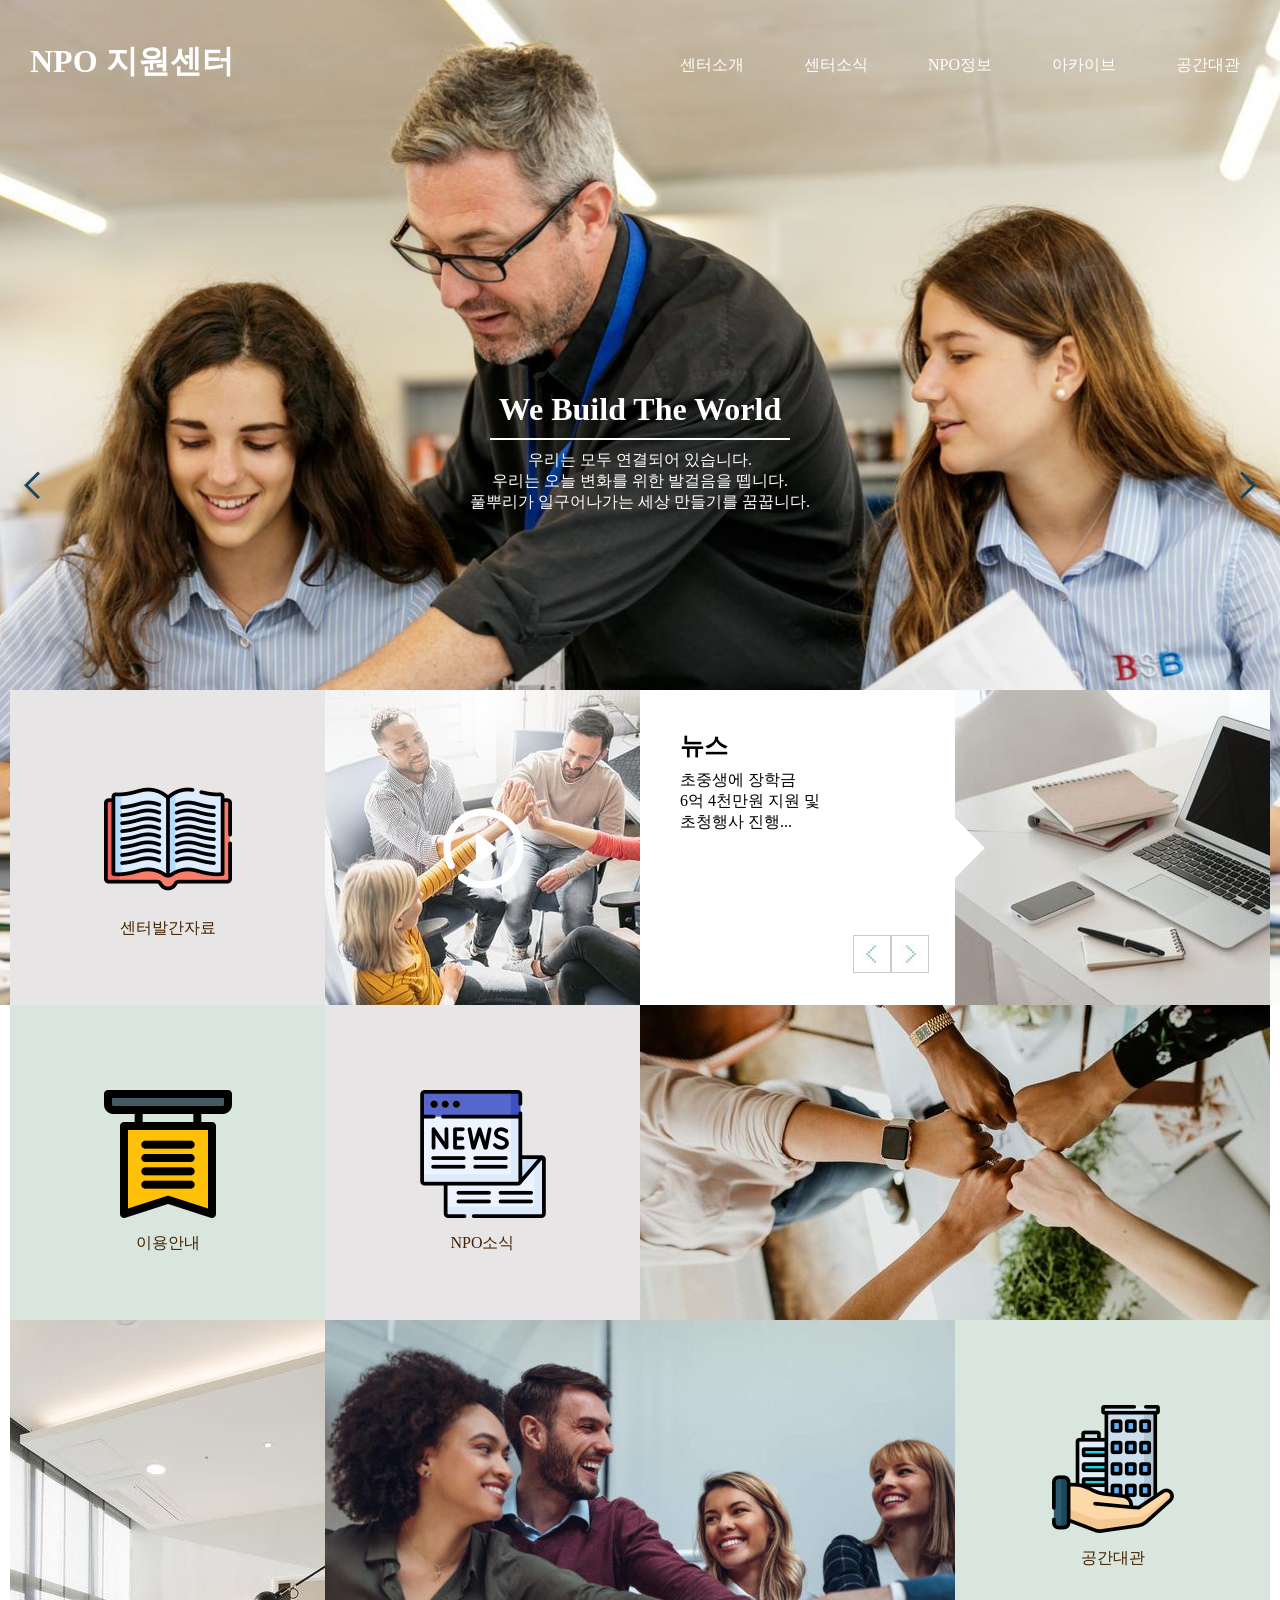
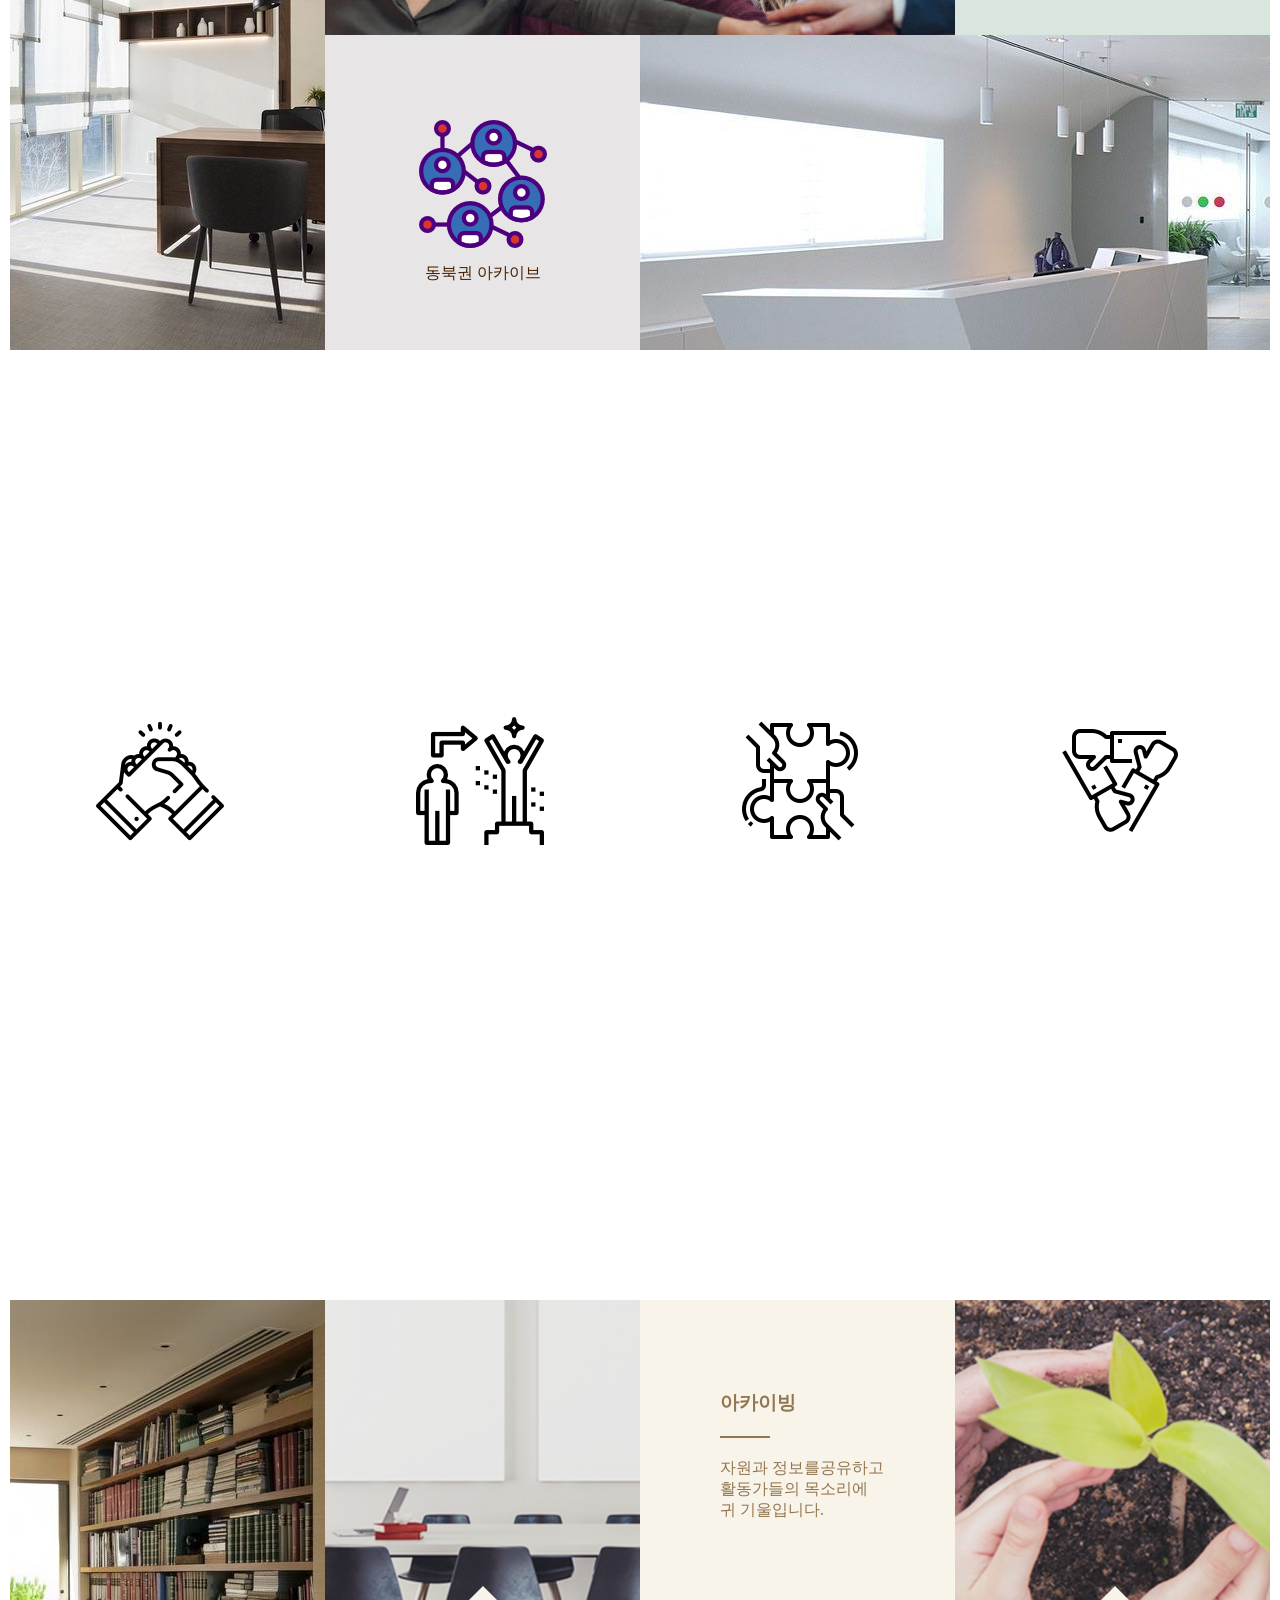
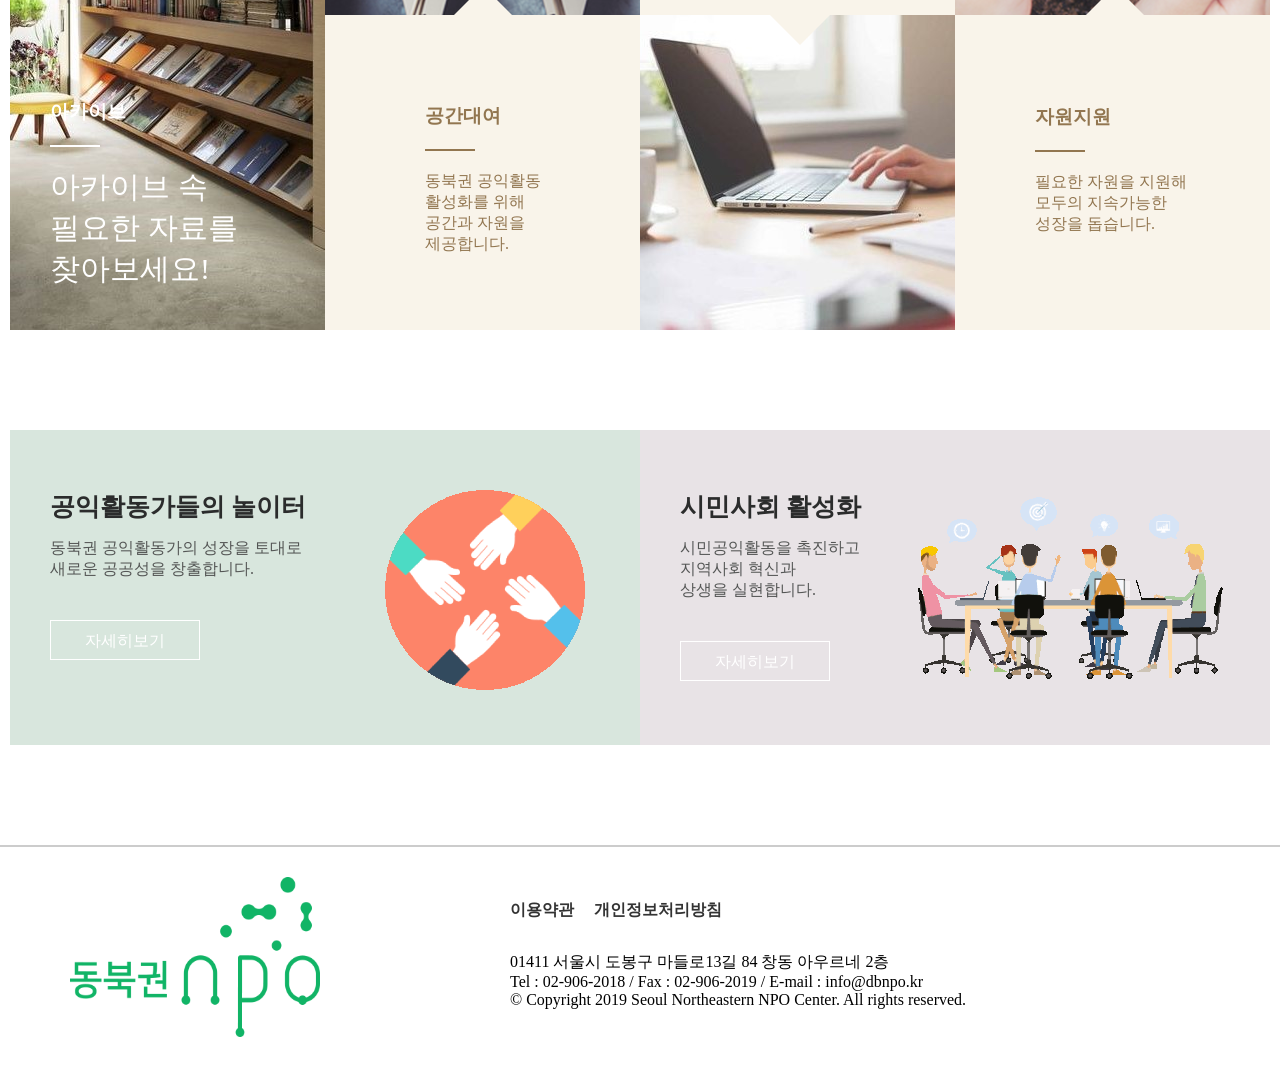
<file: 04company/index.html>
<!DOCTYPE html>
<html lang="ko">
<head>
	<meta charset="UTF-8">
	<meta name="viewport" content="width=device-width, initial-scale=1.0">
	<title>company</title>
	<link rel="stylesheet" href="css/jquery.bxslider.css">
	<link rel="stylesheet" href="css/reset.css">
	<link rel="stylesheet" href="css/style.css">
	<link rel="stylesheet" href="css/animate.css">
	<link rel="stylesheet" href="css/colorbox.css">
	<script src="js/jquery-3.1.1.min.js"></script>
	<script src="js/jquery.bxslider.js"></script>
	<script src="js/wow.js"></script>
	<script src="js/jquery.colorbox-min.js"></script>
	<script>
		$(function(){
			var bHeight = $(document).height();

			$(window).scroll(function(){
       			var scrollY = $(window).scrollTop();
       			$(".scrollY").html(scrollY + "px");

       			if(scrollY > bHeight/2){
		        	$(".top").addClass("view");
		        }else{
		        	$(".top").removeClass("view");
        }
       		});

			$(".top").click(function(){
        		$("html,body").animate({scrollTop:0},1000);
      		});
		});
	</script>
	<script>
		$(document).ready(function(){
			$(".ct2st a").colorbox({
				iframe:true,
				innerWidth:560,
				innerHeight:315
			});
		});
	</script>
	<script>
		new WOW().init();
	</script>

	<script>
		$(document).ready(function(){
			var	myslider = $(".slider").bxSlider({
				controls:false,
				auto:true
			});
			$(".nextBtn").click(function(){
					myslider.goToNextSlide();
			});
			$(".prevBtn").click(function(){
					myslider.goToPrevSlide();
			});


			var slider = $(".sliderTwo").bxSlider({
				controls:false,
				pager:false,
				auto:true
			});
			$(".nextBtn").click(function(){
					slider.goToNextSlide();
			});
			$(".prevBtn").click(function(){
					slider.goToPrevSlide();
			});


			$(".toggleMenu").click(function(){
				var toggle = $(".toggleMenu").attr("class");
				console.log(toggle);
				if(toggle == "toggleMenu"){
					$(".toggleMenu").addClass("change");
					$("#main_menu").stop().animate({left:0},300);
				}else{
					$(".toggleMenu").removeClass("change");
					$("#main_menu").stop().animate({left:"-100%"},300);
				}
			});

			$(window).resize(function(){
				$(".toggleMenu").removeClass("change");
				$("#main_menu").removeAttr("style");
			});
		});
	</script>
</head>
<body>
	<header id="main_header">
		<div id="header_top" class="clearfix">
			<h1 class="logo"><a href="#">NPO 지원센터</a></h1>
			<nav id="main_menu">
				<ul class="clearfix">
					<li>
						<a href="subpage.html">센터소개</a>
						<div class="bar"></div>
					</li>
					<li>
						<a href="subpage2.html">센터소식</a>
						<div class="bar"></div>
					</li>
					<li>
						<a href="subpage3.html">NPO정보</a>
						<div class="bar"></div>
					</li>
					<li>
						<a href="#">아카이브</a>
						<div class="bar"></div>
					</li>
					<li>
						<a href="#">공간대관</a>
						<div class="bar"></div>
					</li>
				</ul>
			</nav>
			<div class="toggleMenu">
				<div class="bar1"></div>
				<div class="bar2"></div>
				<div class="bar3"></div>
			</div>
		</div>
		<div class="sliderWrap">
			<ul class="slider">
				<li class="slider_1st">
					<!-- <img src="images/bslider03.jpeg"> -->
					<div class="slider_txt">
						<h3>We Build The World</h3>
						<p>우리는 모두 연결되어 있습니다.<br>우리는 오늘 변화를 위한 발걸음을 뗍니다.<br>풀뿌리가 일구어나가는 세상 만들기를 꿈꿉니다.</p>
					</div>
				</li>
				<li class="slider_2st">
					<!-- <img src="images/bslider01.jpeg"> -->
					<div class="slider_txt">
						<h3>We Build The World</h3>
						<p>우리는 모두 연결되어 있습니다.<br>우리는 오늘 변화를 위한 발걸음을 뗍니다.<br>풀뿌리가 일구어나가는 세상 만들기를 꿈꿉니다.</p>
					</div>
				</li>
				<li class="slider_3st">
					<!-- <img src="images/mainimg01.jpg"> -->
					<div class="slider_txt">
						<h3>We Build The World</h3>
						<p>우리는 모두 연결되어 있습니다.<br>우리는 오늘 변화를 위한 발걸음을 뗍니다.<br>풀뿌리가 일구어나가는 세상 만들기를 꿈꿉니다.</p>
					</div>
				</li>
			</ul>
			<div class="btn clearfix">
				<img src="images/main_prev.png" alt="" class="prevBtn">
				<img src="images/main_next.png" alt="" class="nextBtn">
			</div>
		</div>
		<div class="content">
			<ul class="clearfix">
				<li class="ct1st">
					<a href="#">
						<img src="images/book.png" alt="뉴스레터신청하기">
						<p>센터발간자료</p>
					</a>
				</li>
				<li class="ct2st">
					<a href="https://www.youtube.com/embed/1ex_bNIFR1A">
						<img src="images/longimg06.jpg" alt="영상" class="bgImg">
						<img src="images/icon01_06.png" alt="실행" class="play">
					</a>
				</li>
				<li class="ct3st">

					<div class="sliderWrap">
						<ul class="sliderTwo">
							<li class="news clearfix">
								<div class="left">초중생에 장학금<br>6억 4천만원 지원 및<br>초청행사 진행...</div>
								<div class="right">
									<img src="images/sub4.jpg" alt="img">
								</div>
							</li>
							<li class="news clearfix">
								<div class="left">초중생에 장학금<br>6억 4천만원 지원 및<br>초청행사 진행...</div>
								<div class="right">
									<img src="images/longimg02.jpg" alt="img">
								</div>
							</li>
							<li class="news clearfix">
								<div class="left">초중생에 장학금<br>6억 4천만원 지원 및<br>초청행사 진행...</div>
								<div class="right">
									<img src="images/longimg04.jpg" alt="img">
								</div>
							</li>
						</ul>
						<h2>뉴스</h2>
						<div class="btn clearfix">
							<img src="images/btn01_01.jpg" alt="" class="prevBtn">
							<img src="images/btn01_02.jpg" alt="" class="nextBtn">
						</div>
					</div>
				</li>
				<li class="ct4st">
					<a href="#">
						<img src="images/honor.png" alt="뉴스레터신청하기">
						<p>이용안내</p>
					</a>
				</li>
				<li class="ct5st">
					<a href="#">
						<img src="images/news.png" alt="뉴스레터신청하기">
						<p>NPO소식</p>
					</a>
				</li>
				<li class="ct6st">
					<a href="#">
					<img src="images/longimg03.jpg" alt="빛과 에너지">
					<div class="hbox">
						<div class="txt">
							<h3>전력 및 에너지 플랜트</h3>
							<p>세상을 밝히는<br>빛과 에너지</p>
						</div>
					</div>
					</a>
				</li>
				<li class="ct7st">
					<a href="#">
					<img src="images/longimg07.jpg" alt="빛과 에너지">
					<div class="hbox">
						<div class="txt">
							<h3>건축</h3>
							<p>편안하고<br>안전한 공간을<br>만들어가는<br>기술</p>
						</div>
					</div>
					</a>
				</li>
				<li class="ct8st">
					<a href="#">
					<img src="images/longimg08.png" alt="빛과 에너지">
					<div class="hbox">
						<div class="txt">
							<h3>정유</h3>
							<p>핵심 설계기술과<br>우수한 전문인력 확보</p>
						</div>
					</div>
					</a>
				</li>
				<li class="ct9st">
					<a href="#">
						<img src="images/building.png" alt="뉴스레터신청하기">
						<p>공간대관</p>
					</a></li>
				<li class="ct10st">
					<a href="#">
						<img src="images/network.png" alt="뉴스레터신청하기">
						<p>동북권 아카이브</p>
					</a></li>
				<li class="ct11st">
					<a href="#">
					<img src="images/longimg09.jpeg" alt="빛과 에너지">
					<div class="hbox">
						<div class="txt">
							<h3>인프라 및 환경</h3>
							<p>인간 중심의 인프라 및<br>환경사업 전계</p>
						</div>
					</div>
					</a>
				</li>
			</ul>
		</div>
	</header>
	<div class="container">
		<div class="section">
			<h4></h4>
			<p>NPO즐겨찾기</p>

			<ul class="clearfix">
				<li>
					<div class="card">
						<img src="images/cooperation.png" alt="engineering">
						<div class="card_body">
							<h3>NPO파트너페어</h3>
							<p>NPO에게 필요한 자원과의 <br>만남</p>
						</div>
					</div>
				</li>
				
				<li>
					<div class="card">
						<img src="images/change.png" alt="engineering">
						<div class="card_body">
							<h3>변화사례</h3>
							<p>NPO가 만든 변화 이야기</p>
						</div>
					</div>
				</li>
				<li>
					<div class="card">
						<img src="images/teamwork.png" alt="engineering">
						<div class="card_body">
							<h3>서울동남권NPO지원센터</h3>
							<p>동남권 NPO_연결을 경험하다 </p>
						</div>
					</div>
				</li>
				<li>
					<div class="card">
						<img src="images/team.png" alt="engineering">
						<div class="card_body">
							<h3>서울시NPO지원센터</h3>
							<p>공익활동 지원을 위한 연결과 협력 플랫폼</p>
						</div>
					</div>
				</li>
			</ul>
		</div>
	</div>
	<div class="second_cont">
		<ul class="clearfix">

			<li class="cont01 wow fadeInLeft">
				<a href="#">
					<img src="images/main_book.jpg" alt="아카이브">
					<div>
						<h3>아카이브</h3>
						<p>아카이브 속<br>필요한 자료를<br>찾아보세요!</p>
					</div>
				</a>
			</li>
			<li class="cont02 wow fadeInDown">
				<a href="#">
					<img src="images/img_project_04.png" alt="공간대여">

					<div class="down">
						<h3>공간대여</h3>
						<p>동북권 공익활동<br>활성화를 위해<br>공간과 자원을<br>제공합니다.</p>
						<div class="rbox">
							<div class="circle">
								<div class="bar1"></div>
								<div class="bar2"></div>
							</div>
						</div>
					</div>
				</a>
			</li>
			<li class="cont03 wow fadeInDown">
				<a href="#">
					<img src="images/sub1.jpg" alt="아카이빙">
					<div class="up">
						<h3>아카이빙</h3>
						<p>자원과 정보를공유하고 <br>활동가들의 목소리에<br>귀 기울입니다.</p>
						<div class="rbox2">
							<div class="circle">
								<div class="bar1"></div>
								<div class="bar2"></div>
							</div>
						</div>
					</div>
				</a>
			</li>
			<li class="cont04 wow fadeInDown">
				<a href="#">
					<img src="images/img_project_02.png" alt="자원지원">
					<div class="down">
						<h3>자원지원</h3>
						<p>필요한 자원을 지원해<br>모두의 지속가능한<br>성장을 돕습니다.</p>
						<div class="rbox3">
							<div class="circle">
								<div class="bar1"></div>
								<div class="bar2"></div>
							</div>
						</div>
					</div>
				</a>
			</li>
		</ul>	
	</div>
	<div class="third_cont">
		<ul class="clearfix">
			<li class="tcont1 wow fadeInDown">
				<img src="images/gathering.gif" alt="">
				<div class="title">
					<a href="#"><h3>공익활동가들의 놀이터</h3></a>
					<p>동북권 공익활동가의 성장을 토대로<br>새로운 공공성을 창출합니다.</p>
				</div>
				<a href="#">
					<div class="detail">
						<p>자세히보기</p>
					</div>
				</a>
			</li>
			<li class="tcont2 wow fadeInDown">
				<img src="images/wtogather.gif" alt="">
				<div class="title">
					<a href="#"><h3>시민사회 활성화</h3></a>
					<p>시민공익활동을 촉진하고<br>지역사회 혁신과 <br>상생을 실현합니다.</p>
				</div>
				<a href="#">
					<div class="detail">
						<p>자세히보기</p>
					</div>
				</a>	
			</li>
		</ul>
	</div>
	<div class="line"></div>
	<footer id="footer">
		<img src="images/logo.png" alt="로고">

		<ul class="clearfix">
			<a href="#"><li>이용약관</li></a>
			<a href="#"><li>개인정보처리방침</li></a>
		</ul>
		<div>
			<p>01411 서울시 도봉구 마들로13길 84 창동 아우르네 2층<br>Tel : 02-906-2018  /  Fax : 02-906-2019  /  E-mail : info@dbnpo.kr<br>© Copyright 2019 Seoul Northeastern NPO Center. All rights reserved.</p>
		</div>
	</footer>
	<div class="top">top</div>
</body>
</html>
</file>
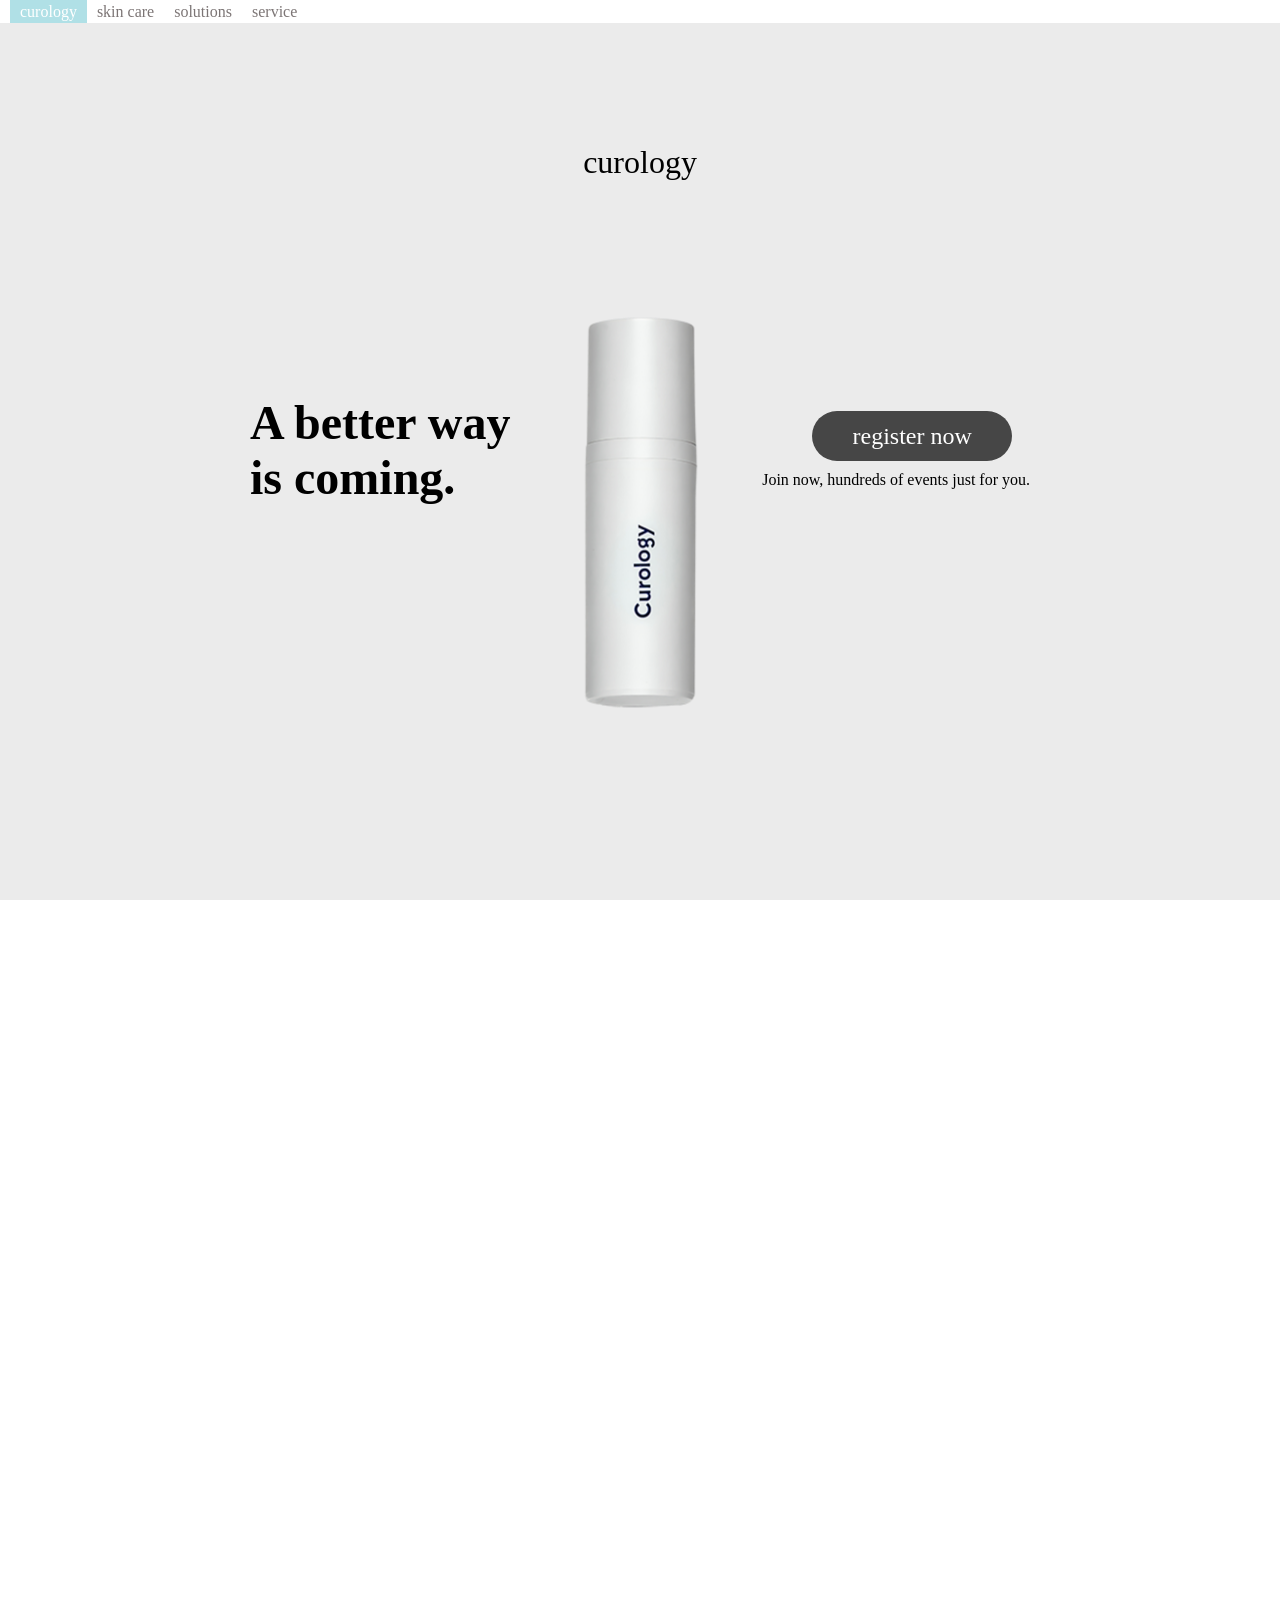
<file: 05fullpage/index.html>
<!DOCTYPE html>
<html lang="ko">
<head>
  <meta charset="UTF-8">
  <meta name="viewport" content="width=device-width, initial-scale=1.0">
  <meta http-equiv="X-UA-Compatible" content="ie=edge">
  <title>fullpage</title>
  <link rel="stylesheet" href="css/fullpage.css">
  <link rel="stylesheet" href="css/reset.css">
  <script src="js/jquery-3.1.1.min.js"></script>
  <script src="js/jquery.fullPage.js"></script>
  <style>
    nav#navTop{
      position: fixed;background: white;
      width: 100%;padding-left: 10px;z-index:1
    }
    nav#navTop li{float: left;}
    nav#navTop li a{
      display: block;line-height:23px;text-align: center;
      padding: 0 10px;color: #7C7575;
    }
    nav#navTop li.active{background-color:powderblue;}
    nav#navTop li.active a{color:white}

    .section{
      background-position: center;
      background-repeat: no-repeat;
      -webkit-background-size: cover;
      background-size: cover;
    }
    .section.page1{background: #ebebeb;}
    .section.page2{background: #d7d7d7;}
    .section.page3{background: #ebebeb;}
    .section.page4{background: #d7d7d7;text-align: center;}

    .main{
      width: 400px;position: absolute;top:50%;
      transform:translateY(-50%)
    }

    .main.one,.main.three{
      left:200px;
    }

    .main.two{
      right:200px;
    }

    .main h3{font-size:3em;}
    #first{left: -400px;transition:0.3s;}
    #first.move{left: 250px;}
    .main2{float: right;margin-right: 250px;}
    .main2 a{
    	display: block;
	    text-align: center;width: 200px;
	    background: #464646;line-height:50px;
	    border-radius: 60px;
	    color:white;transition:0.3s;
	    margin-bottom: 10px;
	    margin-left: 50px;
	    font-size: 24px;
    }
    .main2 p{display: block;}
    .main2 a:hover{background-color: #fff;color:#000}

    #onView2st{right:-500px;transition:0.3s;width: 470px;}
    #onView2st.move{right: 300px;}


    #onView3st{left:-400px;transition:0.3s}
    #onView3st.move{left: 250px;}


    .title{
    	position: absolute;font-size: 2em;
    	left: 50%;top: 18%;
    	transform: translate(-50%,-50%);}
    .product{
    	width: 140px;height: 419px;
    	position: absolute;
    	left: 50%;top: 57%;transform: translate(-50%,-50%);
    }
    

	.section.page2 .sideword{transform: rotate(90deg);position: absolute;top: 130px;left: 30px;}
    .section.page2 .person{width: 540px;height: 531px;position: absolute;top: 100px;left: 250px;}
    .section.page2 h3{margin-bottom: 50px;}
    .section.page2 .main.two{position: absolute;top: 350px;}
    .section.page2 .scroll{left: 500px;}


	.section.page3 h3{margin-bottom: 50px;}
	.section.page3 .line1{margin-bottom: 40px;}
	.section.page3 .bath{width: 580px;height: 873px;position: absolute;right: 250px;top: -200px;}
	.section.page3 .scroll{left:1380px;}


	.section.page4 h1{margin-top: -200px;margin-bottom: 50px;font-size: 3em;}
	.section.page4 p{}
	.section.page4 .alist{margin-left: 600px;}
    .section.page4 .alist a{float: left;line-height: 40px;padding-right:30px;position: relative;bottom: -370px;}
    .section.page4 .email{position: relative;bottom: -370px;}
    .section.page4 .present .box{position: relative;bottom:-150px;left: 110px;}
    .section.page4 .present .fire1{
    	position: relative;left: -480px;transform: rotate(-45deg);
    	animation-name: fire1;
		animation-duration: 1.2s;
		animation-iteration-count: infinite;
		animation-direction: alternate;
    }
    .section.page4 .present .fire2{
    	position: relative;left: 200px;transform: rotate(45deg);
    	animation-name: fire2;
		animation-duration: 1.2s;
		animation-iteration-count: infinite;
		animation-direction: alternate;
    }
    @keyframes fire1{
		0%{top:0;left: -270px;}
		/*50%{top:-250px;}*/
		100%{top:-150px;left: -500px;}
	}
	@keyframes fire2{
		0%{top:0;left: 0px;}
		/*50%{top:-250px;}*/
		100%{top:-150px;right: 500px;}
	}

	.section.page4 .slide.s4{margin: 0 auto;margin-top: 100px;}


    .scroll{
      position: absolute;bottom: 20px;left: 50%;transform:translateX(-50%);
      animation-name:xScroll;
      animation-duration:0.8s;
      animation-iteration-count:infinite;
      animation-direction:alternate;
    }
    @keyframes xScroll {
      from{bottom:20px}
      to{bottom: 40px;}
    }

  </style>
  <script>
    $(function(){
      $("#fullpage").fullpage({
        menu:"#topMenu", //메뉴지정
        anchors:["m1st","m2st","m3st","m4st"],
        navigation:false,
        afterLoad:function(anchorslink,index){
          console.log(anchorslink+','+index);

          if(index == 1){
            $("#first").addClass("move");
          }else{
            $("#first").removeClass("move")
          }

          if(index == 2){
            $("#onView2st").addClass("move");
          }else{
            $("#onView2st").removeClass("move")
          }

          if(index == 3){
            $("#onView3st").addClass("move");
          }else{
            $("#onView3st").removeClass("move")
          }

        }
      });
    });
  </script>

</head>
<body>
  <nav id="navTop">
    <ul class="clearfix" id="topMenu">
      <li data-menuanchor="m1st"><a href="#m1st">curology</a></li>
      <li data-menuanchor="m2st"><a href="#m2st">skin care</a></li>
      <li data-menuanchor="m3st"><a href="#m3st">solutions </a></li>
      <li data-menuanchor="m4st"><a href="#m4st">service</a></li>
    </ul>
  </nav>
  <div id="fullpage">
    <!-- section 1st -->
    <div class="section page1" data-anchor="m1st">
    	<p class="title">curology</p>
      	<div class="main one" id="first">
        	<h3>A better way<br>is coming.</h3>
      	</div>
      	<img src="images/product.png" alt="" class="product">
      	<div class="main2">
			<a href="#">register now</a>
      		<p>Join now, hundreds of events just for you.</p>
      	</div>
    </div>

    <!-- section 2st -->
    <div class="section page2" data-anchor="m2st">
    	<p class="sideword">results may vary</p>
    	<img src="images/person.png" alt="" class="person">
	    <div class="main two" id="onView2st">
	    	<h3>Real providers take<br>your skin personally</h3>
	    	<p>Forget “custom” algorithms. You’re matched with a<br>Curology provider who gets to know your skin. They’ll<br>ask questions, check your progress, and stick by you.</p>
	    	<a href="#">read more</a>
	    </div>
	    <div class="scroll">
	    	<a href="#m2st"><img src="images/btn_scroll.png" alt=""></a>
	    </div>
    </div>

    <!-- section 3st -->
    <div class="section page3" data-anchor="m3st">
    	<img src="images/bath.png" alt="" class="bath">
      <div class="main three" id="onView3st">
        <h3>Custom solutions<br>for your skin’s<br>unique needs</h3>
        <p class="line1">Big zits? Clogged pores? Occasional breakouts?<br>Lose the one-size-fits-all drugstore stuff.</p>
        <p>Your custom formula mixes ingredients<br>you can’t get off the shelf — and has<br>your name on the label.</p>
      </div>
      <div class="scroll">
	    	<a href="#m2st"><img src="images/btn_scroll.png" alt=""></a>
	  </div>
    </div>

    <!-- section 4st -->
    <div class="section page4" data-anchor="m4st">
	    <div class="slide">
	      	<h1>We’re here for your skin’s full journey</h1>
	      	<p>It’s easy as uploading a no-makeup selfie, and in just a few<br>days you have a customized cream delivered right to<br>your door. It’s the solution to all your sucky skin problems.</p>
	      	<div class="alist">
		  		<a href="#">Terms of Service</a>
		  		<a href="#">Privacy Policy</a>
		  		<a href="#">Do Not Sell My Information</a>
		  		<a href="#">Curology Access Program</a>
		    </div>
	    </div>
	    <div class="slide">
	    	<h1>Event</h1>
	    	<p>Leave a review on your social media!<br>We will choose five people who participated in and giveaway one of our products.</p>
	    	<div class="present">
	    		<img src="images/present.png" alt="" class="box">
	    		<img src="images/fireworks.png" alt="" class="fire1">
	    		<img src="images/fireworks.png" alt="" class="fire2">
	    	</div>
	    </div>
	    <div class="slide">
	    	<h1>Any Questions?</h1>
	    	<p>If you have any questions, please send email to us.<br>We will answer you as soon as possible.</p>
	    	<div class="email">
			<a href="#">teamcurology@gmail.com</a>
	    </div>
	    <div class="slide s4">
	    	<h1>Service Time<br>09:00-18:00</h1>
	    </div>
    </div>
  </div>
</body>
</html>
</file>
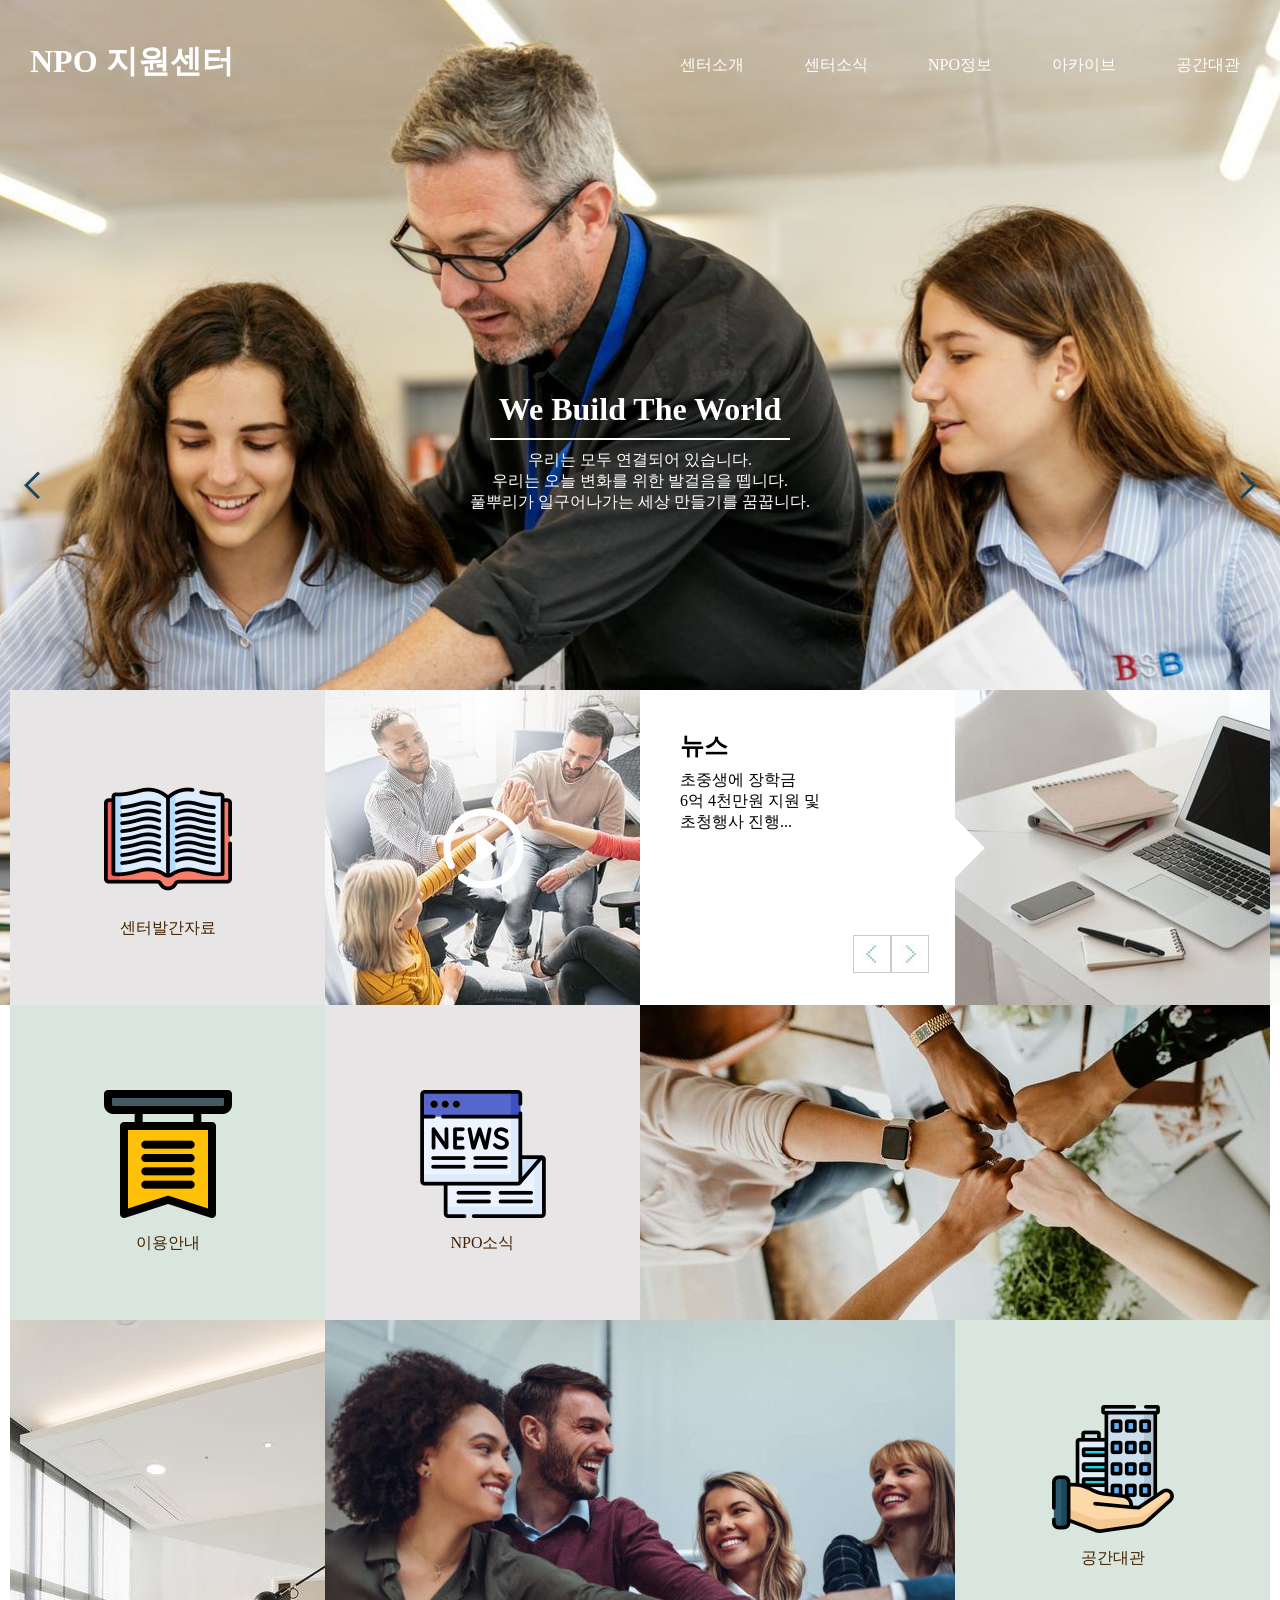
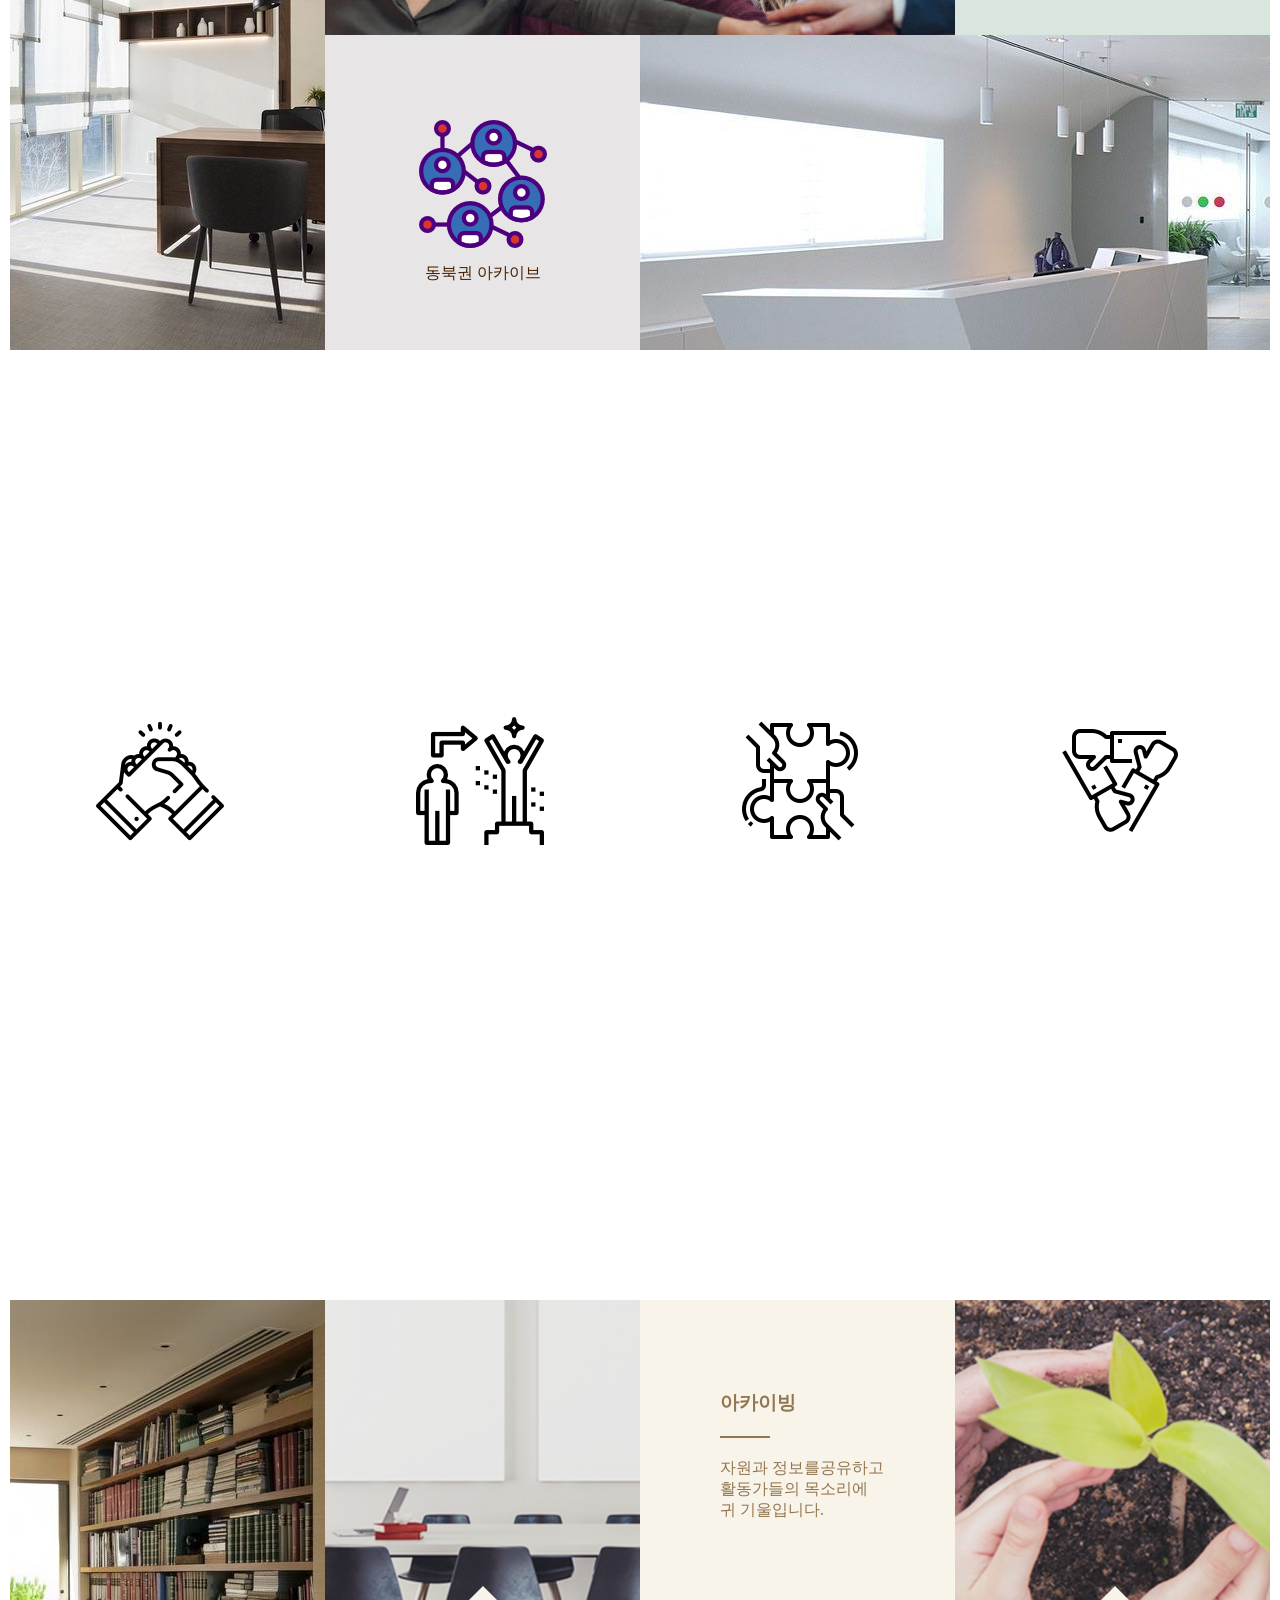
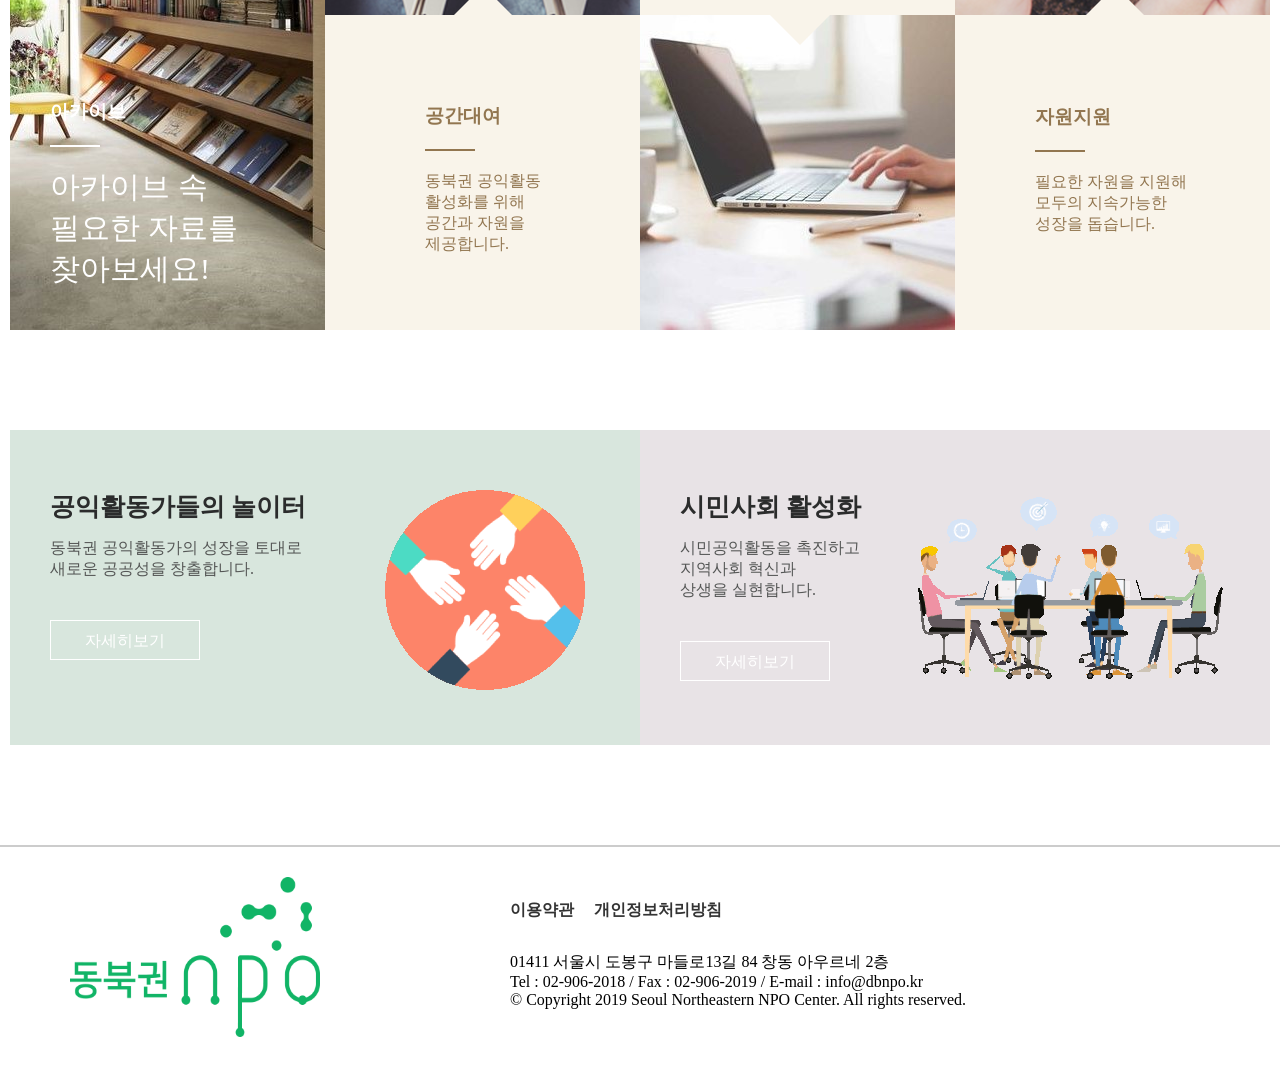
<file: 20210111_company/index.html>
<!DOCTYPE html>
<html lang="ko">
<head>
	<meta charset="UTF-8">
	<meta name="viewport" content="width=device-width, initial-scale=1.0">
	<title>company</title>
	<link rel="stylesheet" href="css/jquery.bxslider.css">
	<link rel="stylesheet" href="css/reset.css">
	<link rel="stylesheet" href="css/style.css">
	<link rel="stylesheet" href="css/animate.css">
	<link rel="stylesheet" href="css/colorbox.css">
	<script src="js/jquery-3.1.1.min.js"></script>
	<script src="js/jquery.bxslider.js"></script>
	<script src="js/wow.js"></script>
	<script src="js/jquery.colorbox-min.js"></script>
	<script>
		$(function(){
			var bHeight = $(document).height();

			$(window).scroll(function(){
       			var scrollY = $(window).scrollTop();
       			$(".scrollY").html(scrollY + "px");

       			if(scrollY > bHeight/2){
		        	$(".top").addClass("view");
		        }else{
		        	$(".top").removeClass("view");
        }
       		});

			$(".top").click(function(){
        		$("html,body").animate({scrollTop:0},1000);
      		});
		});
	</script>
	<script>
		$(document).ready(function(){
			$(".ct2st a").colorbox({
				iframe:true,
				innerWidth:560,
				innerHeight:315
			});
		});
	</script>
	<script>
		new WOW().init();
	</script>

	<script>
		$(document).ready(function(){
			var	myslider = $(".slider").bxSlider({
				controls:false,
				auto:true
			});
			$(".nextBtn").click(function(){
					myslider.goToNextSlide();
			});
			$(".prevBtn").click(function(){
					myslider.goToPrevSlide();
			});


			var slider = $(".sliderTwo").bxSlider({
				controls:false,
				pager:false,
				auto:true
			});
			$(".nextBtn").click(function(){
					slider.goToNextSlide();
			});
			$(".prevBtn").click(function(){
					slider.goToPrevSlide();
			});


			$(".toggleMenu").click(function(){
				var toggle = $(".toggleMenu").attr("class");
				console.log(toggle);
				if(toggle == "toggleMenu"){
					$(".toggleMenu").addClass("change");
					$("#main_menu").stop().animate({left:0},300);
				}else{
					$(".toggleMenu").removeClass("change");
					$("#main_menu").stop().animate({left:"-100%"},300);
				}
			});

			$(window).resize(function(){
				$(".toggleMenu").removeClass("change");
				$("#main_menu").removeAttr("style");
			});
		});
	</script>
</head>
<body>
	<header id="main_header">
		<div id="header_top" class="clearfix">
			<h1 class="logo"><a href="#">NPO 지원센터</a></h1>
			<nav id="main_menu">
				<ul class="clearfix">
					<li>
						<a href="subpage.html">센터소개</a>
						<div class="bar"></div>
					</li>
					<li>
						<a href="subpage2.html">센터소식</a>
						<div class="bar"></div>
					</li>
					<li>
						<a href="subpage3.html">NPO정보</a>
						<div class="bar"></div>
					</li>
					<li>
						<a href="#">아카이브</a>
						<div class="bar"></div>
					</li>
					<li>
						<a href="#">공간대관</a>
						<div class="bar"></div>
					</li>
				</ul>
			</nav>
			<div class="toggleMenu">
				<div class="bar1"></div>
				<div class="bar2"></div>
				<div class="bar3"></div>
			</div>
		</div>
		<div class="sliderWrap">
			<ul class="slider">
				<li class="slider_1st">
					<!-- <img src="images/bslider03.jpeg"> -->
					<div class="slider_txt">
						<h3>We Build The World</h3>
						<p>우리는 모두 연결되어 있습니다.<br>우리는 오늘 변화를 위한 발걸음을 뗍니다.<br>풀뿌리가 일구어나가는 세상 만들기를 꿈꿉니다.</p>
					</div>
				</li>
				<li class="slider_2st">
					<!-- <img src="images/bslider01.jpeg"> -->
					<div class="slider_txt">
						<h3>We Build The World</h3>
						<p>우리는 모두 연결되어 있습니다.<br>우리는 오늘 변화를 위한 발걸음을 뗍니다.<br>풀뿌리가 일구어나가는 세상 만들기를 꿈꿉니다.</p>
					</div>
				</li>
				<li class="slider_3st">
					<!-- <img src="images/mainimg01.jpg"> -->
					<div class="slider_txt">
						<h3>We Build The World</h3>
						<p>우리는 모두 연결되어 있습니다.<br>우리는 오늘 변화를 위한 발걸음을 뗍니다.<br>풀뿌리가 일구어나가는 세상 만들기를 꿈꿉니다.</p>
					</div>
				</li>
			</ul>
			<div class="btn clearfix">
				<img src="images/main_prev.png" alt="" class="prevBtn">
				<img src="images/main_next.png" alt="" class="nextBtn">
			</div>
		</div>
		<div class="content">
			<ul class="clearfix">
				<li class="ct1st wow fadeInDown">
					<a href="#">
						<img src="images/book.png" alt="뉴스레터신청하기">
						<p>센터발간자료</p>
					</a>
				</li>
				<li class="ct2st wow fadeInDown">
					<a href="https://www.youtube.com/embed/1ex_bNIFR1A">
						<img src="images/longimg06.jpg" alt="영상" class="bgImg">
						<img src="images/icon01_06.png" alt="실행" class="play">
					</a>
				</li>
				<li class="ct3st wow fadeInDown">

					<div class="sliderWrap">
						<ul class="sliderTwo">
							<li class="news clearfix">
								<div class="left">초중생에 장학금<br>6억 4천만원 지원 및<br>초청행사 진행...</div>
								<div class="right">
									<img src="images/sub4.jpg" alt="img">
								</div>
							</li>
							<li class="news clearfix">
								<div class="left">초중생에 장학금<br>6억 4천만원 지원 및<br>초청행사 진행...</div>
								<div class="right">
									<img src="images/longimg02.jpg" alt="img">
								</div>
							</li>
							<li class="news clearfix">
								<div class="left">초중생에 장학금<br>6억 4천만원 지원 및<br>초청행사 진행...</div>
								<div class="right">
									<img src="images/longimg04.jpg" alt="img">
								</div>
							</li>
						</ul>
						<h2>뉴스</h2>
						<div class="btn clearfix">
							<img src="images/btn01_01.jpg" alt="" class="prevBtn">
							<img src="images/btn01_02.jpg" alt="" class="nextBtn">
						</div>
					</div>
				</li>
				<li class="ct4st wow fadeInDown">
					<a href="#">
						<img src="images/honor.png" alt="뉴스레터신청하기">
						<p>이용안내</p>
					</a>
				</li>
				<li class="ct5st wow fadeInDown">
					<a href="#">
						<img src="images/news.png" alt="뉴스레터신청하기">
						<p>NPO소식</p>
					</a>
				</li>
				<li class="ct6st wow fadeInDown">
					<a href="#">
					<img src="images/longimg03.jpg" alt="빛과 에너지">
					<div class="hbox">
						<div class="txt">
							<h3>전력 및 에너지 플랜트</h3>
							<p>세상을 밝히는<br>빛과 에너지</p>
						</div>
					</div>
					</a>
				</li>
				<li class="ct7st wow fadeInDown">
					<a href="#">
					<img src="images/longimg07.jpg" alt="빛과 에너지">
					<div class="hbox">
						<div class="txt">
							<h3>건축</h3>
							<p>편안하고<br>안전한 공간을<br>만들어가는<br>기술</p>
						</div>
					</div>
					</a>
				</li>
				<li class="ct8st wow fadeInDown">
					<a href="#">
					<img src="images/longimg08.png" alt="빛과 에너지">
					<div class="hbox">
						<div class="txt">
							<h3>정유</h3>
							<p>핵심 설계기술과<br>우수한 전문인력 확보</p>
						</div>
					</div>
					</a>
				</li>
				<li class="ct9st wow fadeInDown">
					<a href="#">
						<img src="images/building.png" alt="뉴스레터신청하기">
						<p>공간대관</p>
					</a></li>
				<li class="ct10st wow fadeInDown">
					<a href="#">
						<img src="images/network.png" alt="뉴스레터신청하기">
						<p>동북권 아카이브</p>
					</a></li>
				<li class="ct11st wow fadeInDown">
					<a href="#">
					<img src="images/longimg09.jpeg" alt="빛과 에너지">
					<div class="hbox">
						<div class="txt">
							<h3>인프라 및 환경</h3>
							<p>인간 중심의 인프라 및<br>환경사업 전계</p>
						</div>
					</div>
					</a>
				</li>
			</ul>
		</div>
	</header>
	<div class="container">
		<div class="section">
			<h4></h4>
			<p>NPO즐겨찾기</p>

			<ul class="clearfix">
				<li>
					<div class="card">
						<img src="images/cooperation.png" alt="engineering">
						<div class="card_body">
							<h3>NPO파트너페어</h3>
							<p>NPO에게 필요한 자원과의 <br>만남</p>
						</div>
					</div>
				</li>
				
				<li>
					<div class="card">
						<img src="images/change.png" alt="engineering">
						<div class="card_body">
							<h3>변화사례</h3>
							<p>NPO가 만든 변화 이야기</p>
						</div>
					</div>
				</li>
				<li>
					<div class="card">
						<img src="images/teamwork.png" alt="engineering">
						<div class="card_body">
							<h3>서울동남권NPO지원센터</h3>
							<p>동남권 NPO_연결을 경험하다 </p>
						</div>
					</div>
				</li>
				<li>
					<div class="card">
						<img src="images/team.png" alt="engineering">
						<div class="card_body">
							<h3>서울시NPO지원센터</h3>
							<p>공익활동 지원을 위한 연결과 협력 플랫폼</p>
						</div>
					</div>
				</li>
			</ul>
		</div>
	</div>
	<div class="second_cont">
		<ul class="clearfix">

			<li class="cont01 wow fadeInLeft">
				<a href="#">
					<img src="images/main_book.jpg" alt="아카이브">
					<div>
						<h3>아카이브</h3>
						<p>아카이브 속<br>필요한 자료를<br>찾아보세요!</p>
					</div>
				</a>
			</li>
			<li class="cont02 wow fadeInDown">
				<a href="#">
					<img src="images/img_project_04.png" alt="공간대여">

					<div class="down">
						<h3>공간대여</h3>
						<p>동북권 공익활동<br>활성화를 위해<br>공간과 자원을<br>제공합니다.</p>
						<div class="rbox">
							<div class="circle">
								<div class="bar1"></div>
								<div class="bar2"></div>
							</div>
						</div>
					</div>
				</a>
			</li>
			<li class="cont03 wow fadeInDown">
				<a href="#">
					<img src="images/sub1.jpg" alt="아카이빙">
					<div class="up">
						<h3>아카이빙</h3>
						<p>자원과 정보를공유하고 <br>활동가들의 목소리에<br>귀 기울입니다.</p>
						<div class="rbox2">
							<div class="circle">
								<div class="bar1"></div>
								<div class="bar2"></div>
							</div>
						</div>
					</div>
				</a>
			</li>
			<li class="cont04 wow fadeInDown">
				<a href="#">
					<img src="images/img_project_02.png" alt="자원지원">
					<div class="down">
						<h3>자원지원</h3>
						<p>필요한 자원을 지원해<br>모두의 지속가능한<br>성장을 돕습니다.</p>
						<div class="rbox3">
							<div class="circle">
								<div class="bar1"></div>
								<div class="bar2"></div>
							</div>
						</div>
					</div>
				</a>
			</li>
		</ul>	
	</div>
	<div class="third_cont">
		<ul class="clearfix">
			<li class="tcont1 wow fadeInDown">
				<img src="images/gathering.gif" alt="">
				<div class="title">
					<a href="#"><h3>공익활동가들의 놀이터</h3></a>
					<p>동북권 공익활동가의 성장을 토대로<br>새로운 공공성을 창출합니다.</p>
				</div>
				<a href="#">
					<div class="detail">
						<p>자세히보기</p>
					</div>
				</a>
			</li>
			<li class="tcont2 wow fadeInDown">
				<img src="images/wtogather.gif" alt="">
				<div class="title">
					<a href="#"><h3>시민사회 활성화</h3></a>
					<p>시민공익활동을 촉진하고<br>지역사회 혁신과 <br>상생을 실현합니다.</p>
				</div>
				<a href="#">
					<div class="detail">
						<p>자세히보기</p>
					</div>
				</a>	
			</li>
		</ul>
	</div>
	<div class="line"></div>
	<footer id="footer">
		<img src="images/logo.png" alt="로고">

		<ul class="clearfix">
			<a href="#"><li>이용약관</li></a>
			<a href="#"><li>개인정보처리방침</li></a>
		</ul>
		<div>
			<p>01411 서울시 도봉구 마들로13길 84 창동 아우르네 2층<br>Tel : 02-906-2018  /  Fax : 02-906-2019  /  E-mail : info@dbnpo.kr<br>© Copyright 2019 Seoul Northeastern NPO Center. All rights reserved.</p>
		</div>
	</footer>
	<div class="top">top</div>
</body>
</html>
</file>
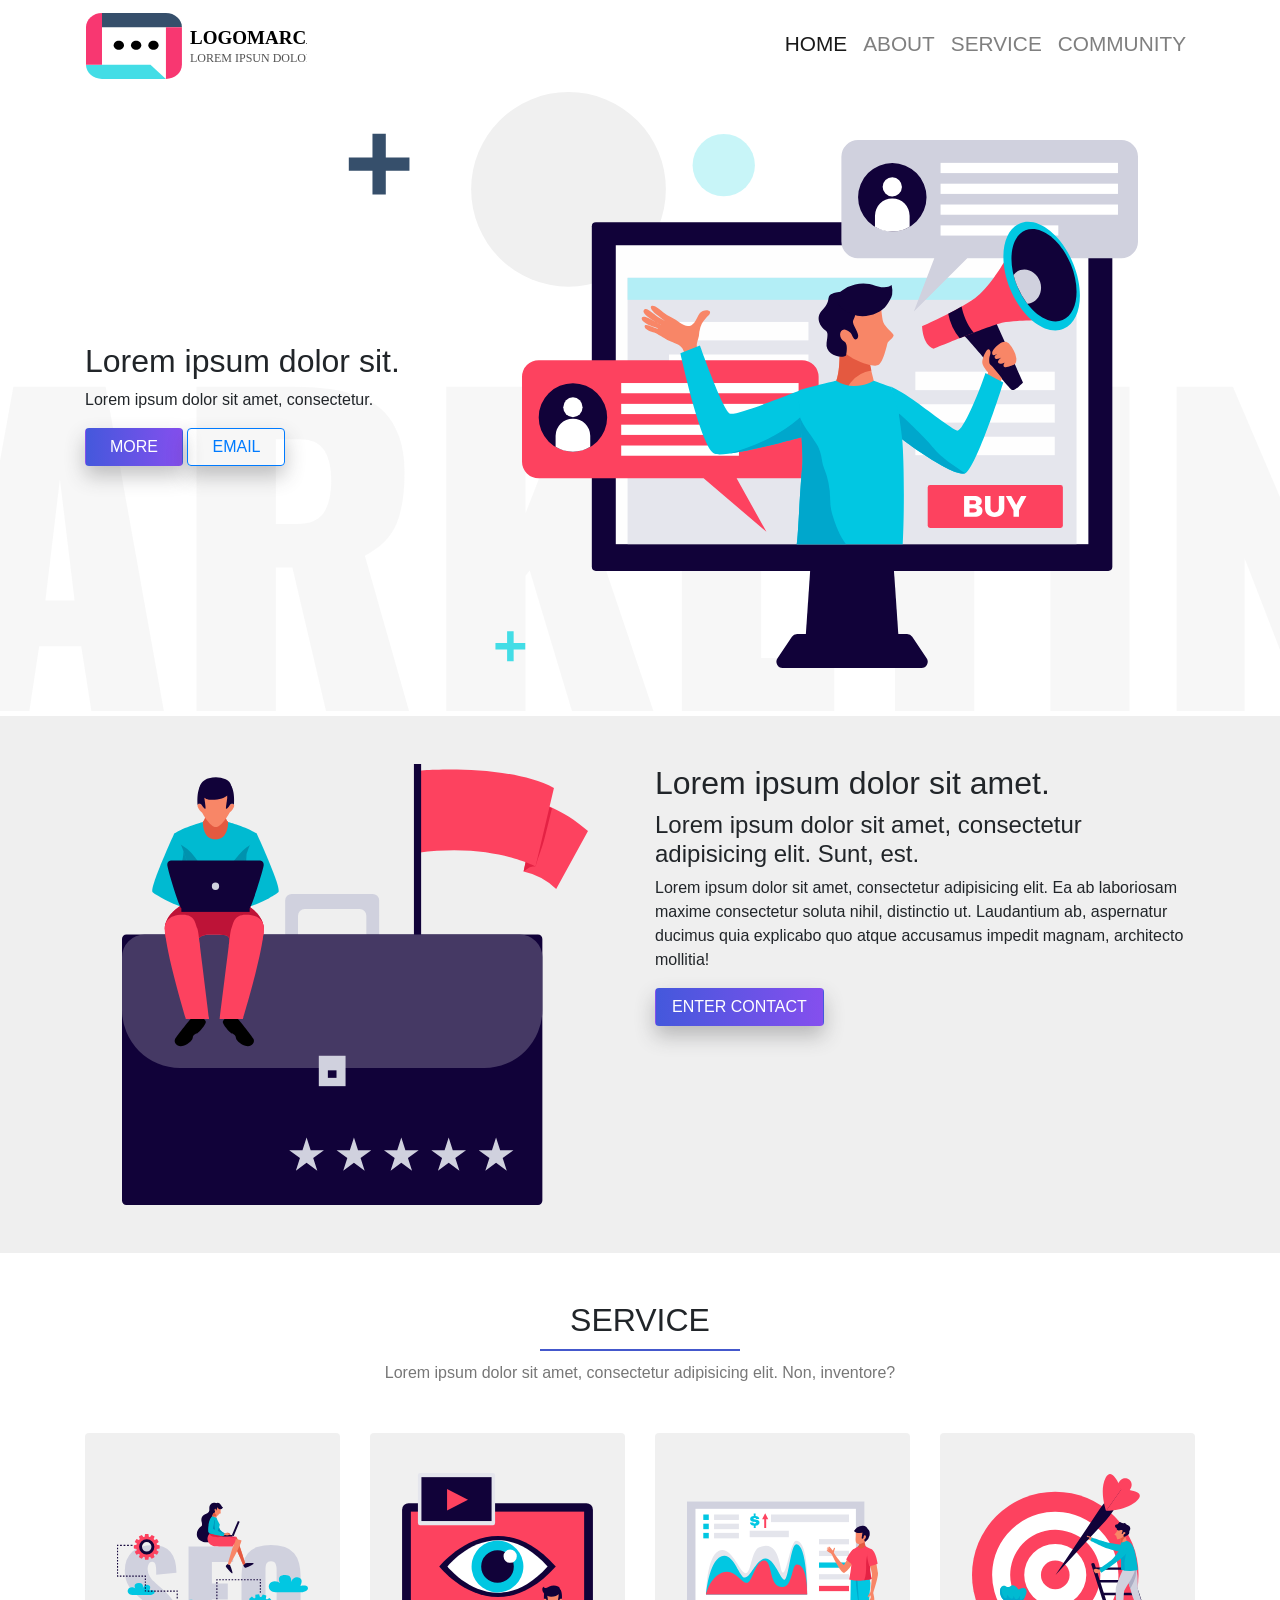
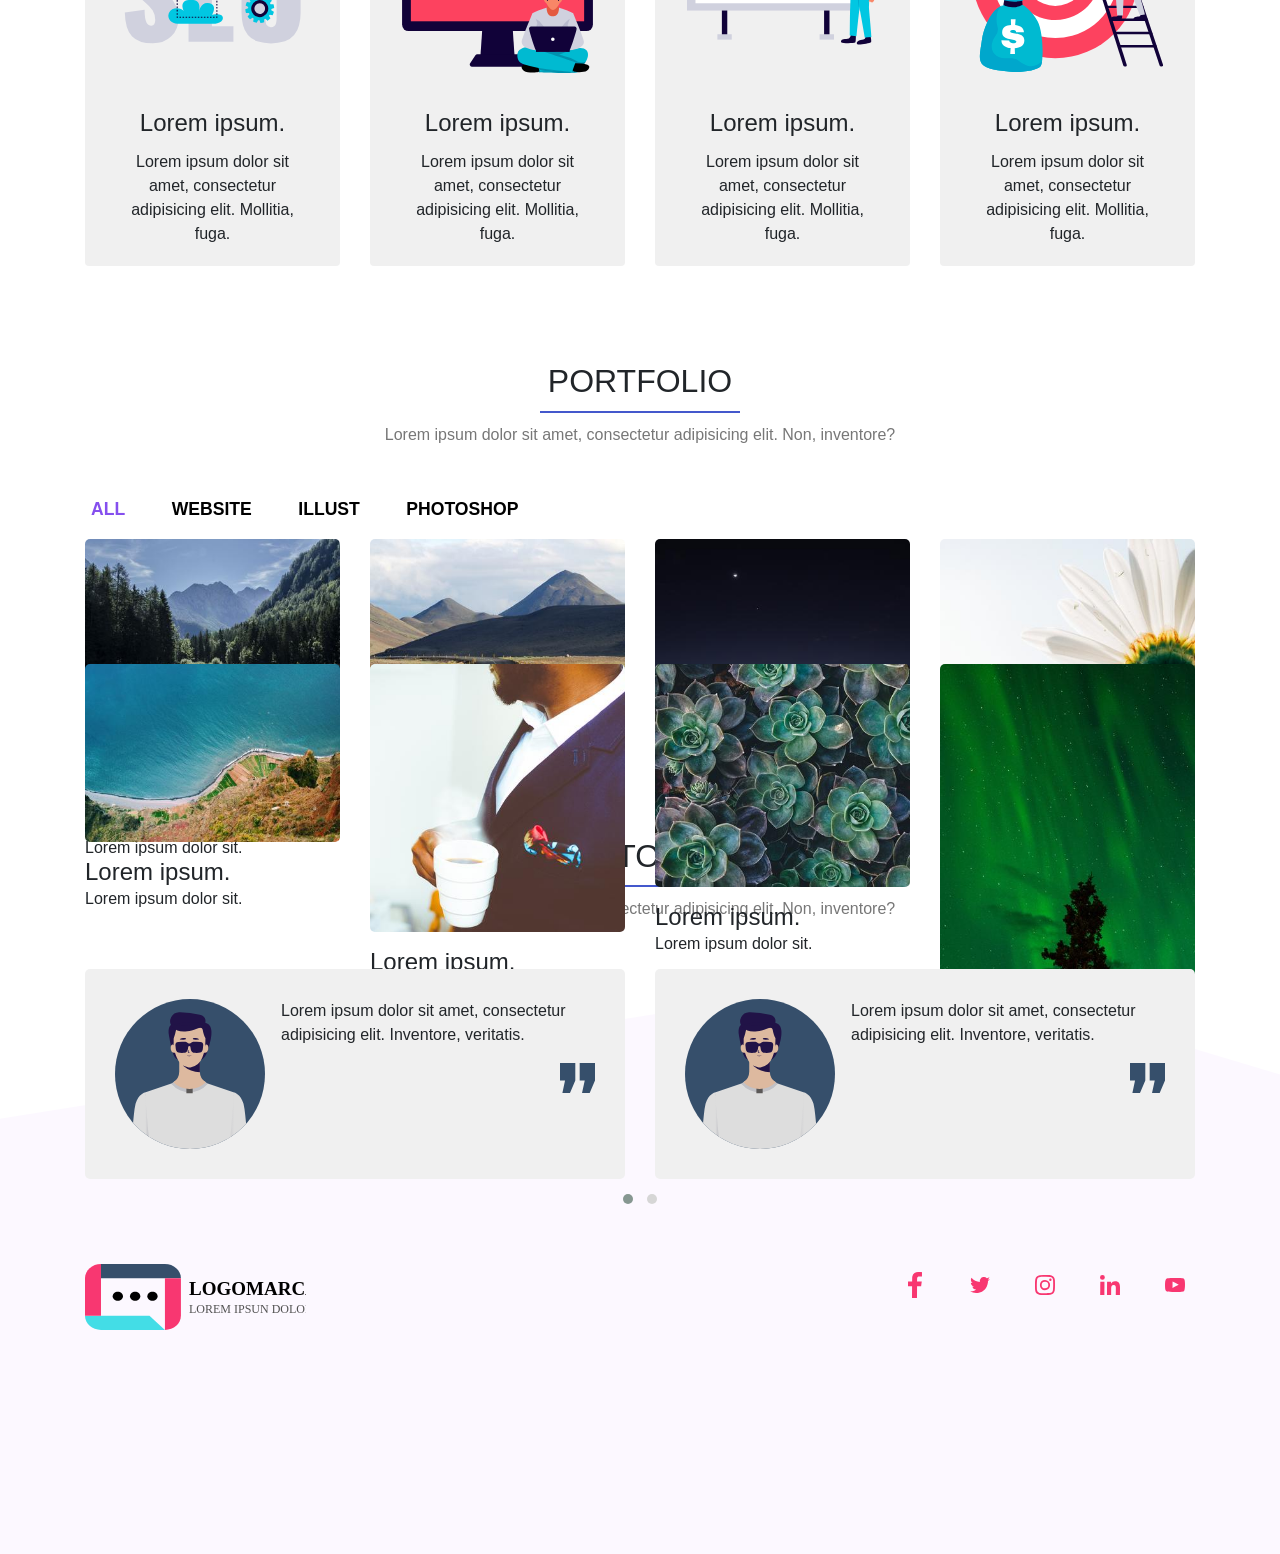
<file: bootstrap/index.html>
<!DOCTYPE html>
<html lang="ko">
<head>
  <meta charset="UTF-8">
  <meta name="viewport" content="width=device-width, initial-scale=1.0">
  <meta http-equiv="X-UA-Compatible" content="ie=edge">
  <title>:::COMPANY:::</title>

  <link rel="stylesheet" href="css/all.min.css">
  <link rel="stylesheet" href="css/reset.css">
  <link rel="stylesheet" href="https://maxcdn.bootstrapcdn.com/bootstrap/4.5.2/css/bootstrap.min.css">
  <link rel="stylesheet" href="css/magnific-popup.css">
  <link rel="stylesheet" href="css/owl/owl.carousel.min.css">
  <link rel="stylesheet" href="css/owl/owl.theme.default.min.css">

  <script src="https://ajax.googleapis.com/ajax/libs/jquery/3.5.1/jquery.min.js"></script>
  <script src="https://cdnjs.cloudflare.com/ajax/libs/popper.js/1.16.0/umd/popper.min.js"></script>
  <script src="https://maxcdn.bootstrapcdn.com/bootstrap/4.5.2/js/bootstrap.min.js"></script>
  <script src="js/isotope.pkgd.min.js"></script>
  <script src="js/jquery.magnific-popup.min.js"></script>
  <script src="js/owl.carousel.min.js"></script>
  <style>
    :root{
      --primary-color1:#4458cc;
      --primary-color2:#854fee;
      --bg-color1:#efefef;
      --bg-color2:#f0f0f0;
      --text-color:#777;
      --border-color:#20f1f1;
      --gradient-color:linear-gradient(90deg,#4458dc 0%,#854fee 100%);
      --shadow-color:0px 10px 30px rgba(118,85,225,0.3);
      --box-shadow:0px 10px 20px rgba(57,56,61,0.3)
    }
    body{background: url(assets/footer-bg.png) no-repeat center bottom;padding-bottom: 200px;}
    /* headerwrap */
    .headerWrap .nav-item{font-size:1.3em;border-bottom: 4px solid transparent;transition:0.3s}
    .headerWrap .nav-item:hover{border-bottom: 4px solid var(--primary-color2);}
    .headerWrap.fixed-top{box-shadow:0 0 20px gray;transition:0.3s}

    /* visual wrap start */
    .visualWrap{
      background:url(assets/slider-bg.svg) no-repeat center;
      background-size:cover;
    }
    .button.primary-button{box-shadow: var(--box-shadow);background:var(--gradient-color);color:white}
    .button.secondary-button{box-shadow:var(--box-shadow)}

    /* content */
    .content{background:var(--bg-color1);}
  </style>
</head>
<body>
<!-- headerWrap start -->
<div class="headerWrap bg-white">
  <div class="container pl-0 pr-0">
    <nav class="navbar navbar-expand-lg navbar-light">
      <a href="#" class="navbar-brand">
        <img src="assets/logo.svg" alt="" class="img-fluid">
      </a>
      <button class="navbar-toggler" type="button" data-toggle="collapse" data-target="#navbarNav">
        <span class="navbar-toggler-icon"></span>
      </button>
      <div class="collapse navbar-collapse" id="navbarNav">
        <ul class="navbar-nav ml-auto">
          <li class="nav-item active">
            <a href="#!" class="nav-link">HOME</a>
          </li>
          <li class="nav-item">
            <a href="#!" class="nav-link">ABOUT</a>
          </li>
          <li class="nav-item">
            <a href="#!" class="nav-link">SERVICE</a>
          </li>
          <li class="nav-item">
            <a href="#!" class="nav-link">COMMUNITY</a>
          </li>
        </ul>
      </div>
    </nav>
  </div>
</div>
<!-- headerWrap end -->

<!-- visual wrap start -->
<div class="visualWrap">
  <div class="container py-5">
    <div class="row">
      <div class="col-md-6 col-lg-4 align-self-center mb-4 mb-md-0">
        <h2 class="text-center text-md-left">Lorem ipsum dolor sit.</h2>
        <p class="mb-3 text-center text-md-left">Lorem ipsum dolor sit amet, consectetur.</p>
        <a href="#!" class="btn button primary-button px-4 d-block d-md-inline-block mb-3 mb-md-0">MORE</a>
        <a href="#!" class="btn button secondary-button btn-outline-primary px-4 d-block d-md-inline-block">EMAIL</a>
      </div>
      <div class="col-md-6 col-lg-8 text-center">
        <img src="assets/slider.svg" alt="" class="img-fluid">
      </div>
    </div>
  </div>
</div>
<!-- visual wrap end -->

<!-- content -->
<div class="content">
  <div class="container py-5">
    <div class="row">
      <div class="col-md-6 text-center order-2 order-md-1">
        <img src="assets/sobre.svg" alt="" class="img-fluid">
      </div>
      <div class="col-md-6 order-1 order-md-2 text-center text-md-left mb-5 mb-md-0">
        <h2>Lorem ipsum dolor sit amet.</h2>
        <h4>Lorem ipsum dolor sit amet, consectetur adipisicing elit. Sunt, est.</h4>
        <p>Lorem ipsum dolor sit amet, consectetur adipisicing elit. Ea ab laboriosam maxime consectetur soluta nihil, distinctio ut. Laudantium ab, aspernatur ducimus quia explicabo quo atque accusamus impedit magnam, architecto mollitia!</p>
        <a href="#!" class="btn button primary-button px-3 d-block d-md-inline-block">ENTER CONTACT</a>
      </div>
    </div>
  </div>
</div>
<!-- content -->

<style>
.service h2.title:after,
.portfolio h2.title:after,
.customer h2.title:after
{
  content:"";display: block;width: 200px;height: 2px;background:var(--primary-color1);
  margin: 10px auto;
}
.service p.subtitle,
.portfolio p.subtitle,
.customer p.subtitle
{color:var(--text-color)}

.service .card img{height: 200px;}
.service .card{background:var(--bg-color2);border: 0 none;transition:0.3s}
.service .card:hover{box-shadow:var(--box-shadow);transform:scale(1.1)}
</style>

<!-- service -->
<div class="service">
  <div class="container py-5">
    <h2 class="title text-center">SERVICE</h2>
    <p class="subtitle text-center mb-5">Lorem ipsum dolor sit amet, consectetur adipisicing elit. Non, inventore?</p>
    <div class="row">

      <div class="col-md-6 col-lg-3 mb-3 mb-lg-0">
        <div class="card pt-4 pl-3 pr-3 text-center">
          <img src="assets/destaque1.svg" alt="" class="img-fluid m-3">
          <div class="card-body">
            <h4 class="card-title">Lorem ipsum.</h4>
            <p class="card-text">Lorem ipsum dolor sit amet, consectetur adipisicing elit. Mollitia, fuga.</p>
          </div>
        </div>
      </div>
      <div class="col-md-6 col-lg-3 mb-3 mb-lg-0">
        <div class="card pt-4 pl-3 pr-3 text-center">
          <img src="assets/destaque2.svg" alt="" class="img-fluid m-3">
          <div class="card-body">
            <h4 class="card-title">Lorem ipsum.</h4>
            <p class="card-text">Lorem ipsum dolor sit amet, consectetur adipisicing elit. Mollitia, fuga.</p>
          </div>
        </div>
      </div>
      <div class="col-md-6 col-lg-3 mb-3 mb-lg-0">
        <div class="card pt-4 pl-3 pr-3 text-center">
          <img src="assets/destaque3.svg" alt="" class="img-fluid m-3">
          <div class="card-body">
            <h4 class="card-title">Lorem ipsum.</h4>
            <p class="card-text">Lorem ipsum dolor sit amet, consectetur adipisicing elit. Mollitia, fuga.</p>
          </div>
        </div>
      </div>
      <div class="col-md-6 col-lg-3 mb-3 mb-lg-0">
        <div class="card pt-4 pl-3 pr-3 text-center">
          <img src="assets/destaque4.svg" alt="" class="img-fluid m-3">
          <div class="card-body">
            <h4 class="card-title">Lorem ipsum.</h4>
            <p class="card-text">Lorem ipsum dolor sit amet, consectetur adipisicing elit. Mollitia, fuga.</p>
          </div>
        </div>
      </div>

    </div>
  </div>
</div>





<style>
.portfolio .button-group button{
  background:none;border:0 none;font-weight:bold;outline:none;font-size:1.1em
}
.portfolio .button-group button+button{margin-left: 30px;}
.portfolio .button-group button.active{color:var(--primary-color2)}
.portfolio .element-item img{
  border-radius:5px
}
.portfolio .element-item img:hover{
  box-shadow:var(--box-shadow)
}
</style>
<!-- portfolio -->
<div class="portfolio">
  <div class="container py-5">
    <h2 class="title text-center">PORTFOLIO</h2>
    <p class="subtitle text-center mb-5">Lorem ipsum dolor sit amet, consectetur adipisicing elit. Non, inventore?</p>
    <div class="button-group mb-3">
      <button type="button" data-filter="*" class="active" id="btn1">ALL</button>
      <button type="button" data-filter=".website">WEBSITE</button>
      <button type="button" data-filter=".illust">ILLUST</button>
      <button type="button" data-filter=".photoshop">PHOTOSHOP</button>
    </div>
    <div class="row view">
      <!--  -->
      <div class="col-6 col-lg-3 element-item website mb-3">
        <a href="assets/servicos/1.jpg" class="popup_link mb-3 d-block">
          <img src="assets/servicos/1.jpg" alt="" class="img-fluid">
        </a>
        <h4 class="mb-0">Lorem ipsum.</h4>
        <p>Lorem ipsum dolor sit.</p>
      </div>
      <!--  -->
      <!--  -->
      <div class="col-6 col-lg-3 element-item illust mb-3">
        <a href="assets/servicos/2.jpg" class="popup_link mb-3 d-block">
          <img src="assets/servicos/2.jpg" alt="" class="img-fluid">
        </a>
        <h4 class="mb-0">Lorem ipsum.</h4>
        <p>Lorem ipsum dolor sit.</p>
      </div>
      <!--  -->
      <!--  -->
      <div class="col-6 col-lg-3 element-item website mb-3">
        <a href="assets/servicos/3.jpg" class="popup_link mb-3 d-block">
          <img src="assets/servicos/3.jpg" alt="" class="img-fluid">
        </a>
        <h4 class="mb-0">Lorem ipsum.</h4>
        <p>Lorem ipsum dolor sit.</p>
      </div>
      <!--  -->
      <!--  -->
      <div class="col-6 col-lg-3 element-item photoshop mb-3">
        <a href="assets/servicos/4.jpg" class="popup_link mb-3 d-block">
          <img src="assets/servicos/4.jpg" alt="" class="img-fluid">
        </a>
        <h4 class="mb-0">Lorem ipsum.</h4>
        <p>Lorem ipsum dolor sit.</p>
      </div>
      <!--  -->
      <!--  -->
      <div class="col-6 col-lg-3 element-item illust mb-3">
        <a href="assets/servicos/5.jpg" class="popup_link mb-3 d-block">
          <img src="assets/servicos/5.jpg" alt="" class="img-fluid">
        </a>
        <h4 class="mb-0">Lorem ipsum.</h4>
        <p>Lorem ipsum dolor sit.</p>
      </div>
      <!--  -->
      <!--  -->
      <div class="col-6 col-lg-3 element-item illust mb-3">
        <a href="assets/servicos/6.jpg" class="popup_link mb-3 d-block">
          <img src="assets/servicos/6.jpg" alt="" class="img-fluid">
        </a>
        <h4 class="mb-0">Lorem ipsum.</h4>
        <p>Lorem ipsum dolor sit.</p>
      </div>
      <!--  -->
      <!--  -->
      <div class="col-6 col-lg-3 element-item illust mb-3">
        <a href="assets/servicos/7.jpg" class="popup_link mb-3 d-block">
          <img src="assets/servicos/7.jpg" alt="" class="img-fluid">
        </a>
        <h4 class="mb-0">Lorem ipsum.</h4>
        <p>Lorem ipsum dolor sit.</p>
      </div>
      <!--  -->
      <!--  -->
      <div class="col-6 col-lg-3 element-item photoshop mb-3">
        <a href="assets/servicos/8.jpg" class="popup_link mb-3 d-block">
          <img src="assets/servicos/8.jpg" alt="" class="img-fluid">
        </a>
        <h4 class="mb-0">Lorem ipsum.</h4>
        <p>Lorem ipsum dolor sit.</p>
      </div>
      <!--  -->

    </div>
  </div>
</div>


<!-- CUSTOMER -->
<style>
.customer .sliderView{
  padding:30px;border-radius:5px;
  background:var(--bg-color2);
}
</style>
<div class="customer mb-5">
  <div class="container">
    <h2 class="title text-center">CUSTOMER</h2>
    <p class="subtitle text-center mb-5">Lorem ipsum dolor sit amet, consectetur adipisicing elit. Non, inventore?</p>
    <div class="owl-carousel owl-theme owl-loaded">
      <!-- #1 -->
      <div>
        <div class="sliderView d-flex">
          <img src="assets/user.svg" alt="" class="img-fluid" style="max-width:150px">
          <div class="pl-3">
            <p>Lorem ipsum dolor sit amet, consectetur adipisicing elit. Inventore, veritatis.</p>
            <p>
              <img src="assets/quote.svg" alt="" class="d-block ml-auto" style="max-width:35px">
            </p>
          </div>
        </div>
      </div>
      <!-- #1 -->
      <!-- #2 -->
      <div>
        <div class="sliderView d-flex">
          <img src="assets/user.svg" alt="" class="img-fluid" style="max-width:150px">
          <div class="pl-3">
            <p>Lorem ipsum dolor sit amet, consectetur adipisicing elit. Inventore, veritatis.</p>
            <p>
              <img src="assets/quote.svg" alt="" class="d-block ml-auto" style="max-width:35px">
            </p>
          </div>
        </div>
      </div>
      <!-- #2 -->
      <!-- #3 -->
      <div>
        <div class="sliderView d-flex">
          <img src="assets/user.svg" alt="" class="img-fluid" style="max-width:150px">
          <div class="pl-3">
            <p>Lorem ipsum dolor sit amet, consectetur adipisicing elit. Inventore, veritatis.</p>
            <p>
              <img src="assets/quote.svg" alt="" class="d-block ml-auto" style="max-width:35px">
            </p>
          </div>
        </div>
      </div>
      <!-- #3 -->
      <!-- #4 -->
      <div>
        <div class="sliderView d-flex">
          <img src="assets/user.svg" alt="" class="img-fluid" style="max-width:150px">
          <div class="pl-3">
            <p>Lorem ipsum dolor sit amet, consectetur adipisicing elit. Inventore, veritatis.</p>
            <p>
              <img src="assets/quote.svg" alt="" class="d-block ml-auto" style="max-width:35px">
            </p>
          </div>
        </div>
      </div>
      <!-- #4 -->

    </div>
  </div>
</div>


<style>
	.footer ul.icon li+li{
		margin-left: 25px;
	}
	.footer .icon a{
		display: block;width: 40px;height: 40px;
		border-radius: 20px;background: transparent;text-align: center;
		line-height: 40px;transition: 0.3s;
	}
	.footer .icon a:hover{
		box-shadow: 0 0 10px rgba(0,0,0,0.3);
	}
	.footer .icon img{max-width: 20px;}
</style>

<div class="footer">
	<div class="container">
	  <div class="row">
	    <div class="col-md-6 text-center text-md-left mb-4">
	      <img src="assets/logo.svg" alt="" class="img-fluid">
	    </div>
	    <div class="col-md-6">
	      <ul class="icon d-flex justify-content-center justify-content-md-end">
	        <li><a href="#!"><img src="assets/facebook.svg" ></a></li>
	        <li><a href="#!"><img src="assets/twitter.svg" ></a></li>
	        <li><a href="#!"><img src="assets/instagram.svg" ></a></li>
	        <li><a href="#!"><img src="assets/linkedin.svg" ></a></li>
	        <li><a href="#!"><img src="assets/youtube.svg" ></a></li>
	      </ul>
	    </div>
	  </div>
	</div>
</div>


<script>

  // menu
  var navOffset = $(".headerWrap").height()+50;
  function navBar(){
    $(window).scroll(function(){
      var scroll = $(window).scrollTop();
      if(scroll > navOffset){
        $(".headerWrap").addClass("fixed-top");
      }else{
        $(".headerWrap").removeClass("fixed-top");
      }
    });
  }
  navBar();

  // portfolio
  var btns = $(".portfolio .button-group button");
  btns.click(function(e){
    btns.removeClass('active');
    var i = $(this).index();
    btns.eq(i).addClass("active");
    //e.target.classList.add("active");

    var selector = btns.eq(i).attr("data-filter");
    //var selector = e.target.attr("data-filter");
    console.log(selector);
    $(".portfolio .view").isotope({
      filter:selector
    });

    return false;
  });

  //isotopo 실행초기화
  $(".portfolio .button-group #btn1").trigger('click');

  //magnify
  $(".view .popup_link").magnificPopup({type:"image"})

  //owlcarousel
  $(".customer .owl-carousel").owlCarousel({
    loop:false,
    margin:30,
    autoplay:true,
    dots:true,
    nav:false,
    responsive:{
      0:{items:1},
      600:{items:1},
      1000:{items:2}
    }
  });

</script>












</body>
</html>
</file>
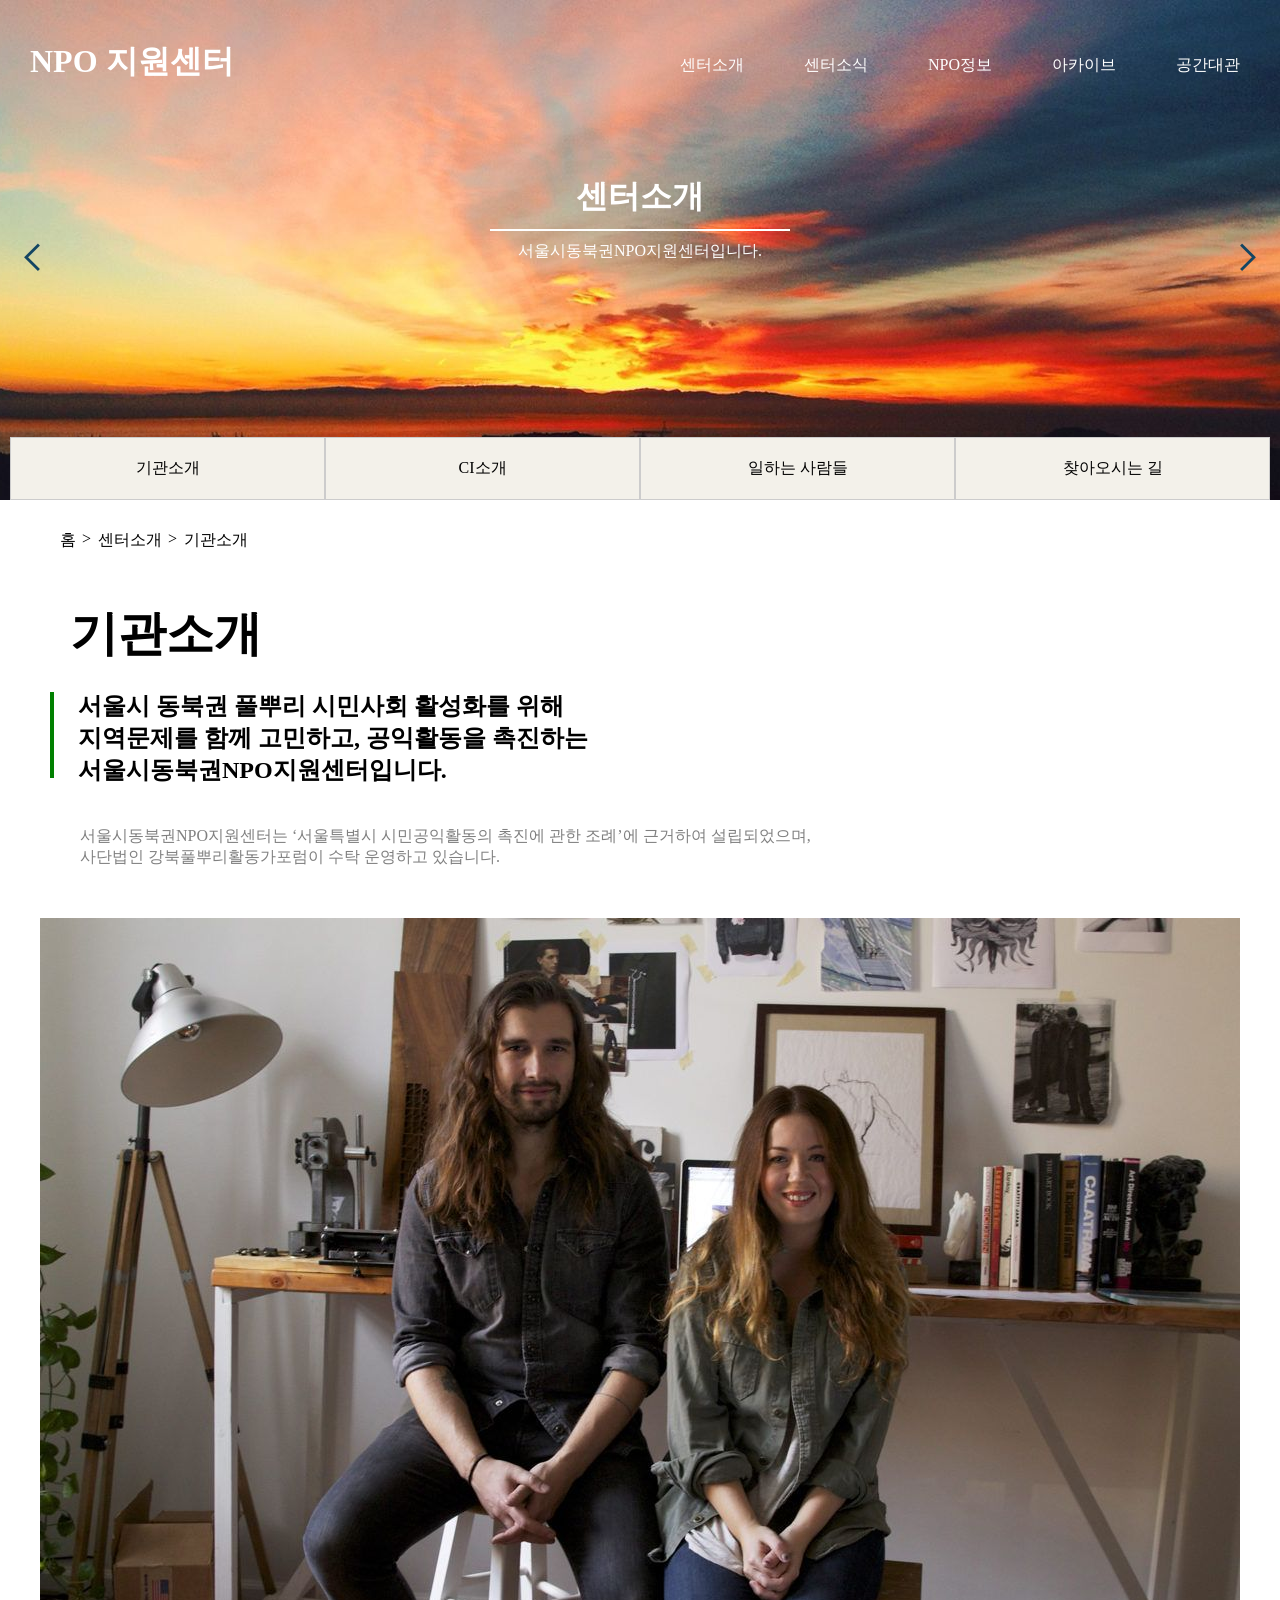
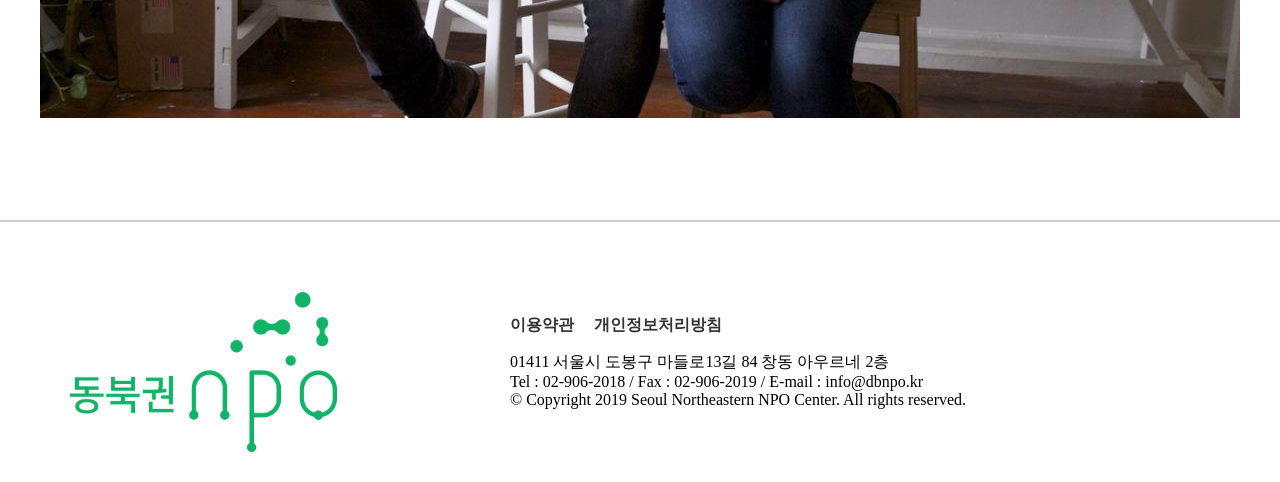
<file: 04company/subpage.html>
<!DOCTYPE html>
<html lang="ko">
<head>
	<meta charset="UTF-8">
	<meta name="viewport" content="width=device-width, initial-scale=1.0">
	<title>subpage</title>
	<link rel="stylesheet" href="css/jquery.bxslider.css">
	<link rel="stylesheet" href="css/reset.css">
	<link rel="stylesheet" href="css/style.css">
	<script src="js/jquery-3.1.1.min.js"></script>
	<script src="js/jquery.bxslider.js"></script>
	<style>
	/*subslider1*/
	#sub_header{height: 500px;position: relative;margin-bottom: 100px;}

	.subsliderWrap{height: 500px;}
	.subsliderWrap li{
		height: 500px;
		background-repeat: no-repeat;
		background-position: center;
		background-size: cover;

	}
	.subsliderWrap li.subslider_1st{
		background-image: url(images/subslider02.jpeg);
	}
	.subsliderWrap li.subslider_2st{
		background-image: url(images/bslider03.jpeg);
	}
	.subsliderWrap li.subslider_3st{
		background-image: url(images/subslider01.jpeg);
	}
	.subsliderWrap .slider_txt{
		position: absolute;width: 500px;left: 50%;margin-left: -250px;
		text-align: center;color: white;top: 35%;
	}
	.subsliderWrap .slider_txt h3{font-size: 2em;}
	.subsliderWrap .slider_txt h3:after{
		content: "";display: block;width: 300px;height: 2px;background: #fff;margin: 10px auto;
	}
	.subsliderWrap .bx-wrapper{
		-moz-box-shadow: none;
		-webkit-box-shadow: none;
		box-shadow: none;
		border:0 none;
		margin-bottom: 0;
	}

	.subsliderWrap{position: relative;}
	.subsliderWrap .nextBtn,.prevBtn{
		position: absolute;top: 55%;margin-top:-50px;cursor: pointer;
	}

	.subsliderWrap .nextBtn{right: 0;}


	/*subpage content*/
	.subnav{
		width: 1260px;margin: 0 auto;position: absolute;bottom: 0px;
		left: 50%;transform: translateX(-50%);
	}
	.subnav>ul>li{
		float: left;padding: 20px;display: block;
		border: 1px solid #ccc;background: #F3F1EA;
		width: 315px;
	}
	.subnav>ul>li a{display: block;text-align: center;}
	.subnav>ul>li:hover{background: rgba(123, 122, 119,0.3);}
	.subnav>ul>li:hover a{color: white;}


	/*sub show page moving*/
	.movingPage{padding-left: 50px;padding-top: 30px;}
	.movingPage>ul>li{
		float: left;display: block;margin-bottom: 50px;
		position: relative;padding-right: 22px;height: 22px;
	}
	.movingPage>ul>li>.one{position: absolute;left: 22px;top: 0;}
	.movingPage>ul>li>.two{position: absolute;left: 70px;top: 0;}


	/*sub body*/
	.subbody{width: 1260px;height: 1220px;margin: 0 auto;}
	.subbody>ul>h1{display: block;font-size: 3em;width: 260px;height: 100px;padding-left: 60px;margin-bottom: 60px;}
	.subbody>ul>li>.longbar{width: 4px;height: 86px;background: green;margin-left: 40px;display: inline-block;}
	.subbody>ul>li>h2{display: inline-block;padding-left: 20px;}
	.subbody>ul>li>p{padding-left: 70px;padding-top: 40px;color: gray;padding-bottom: 50px;}
	.subbody>ul>img{padding-left: 30px;}


	/*line*/
	.line{display: block;border: 1px solid #ccc;width: 100%;
	margin-top: 100px;margin-bottom: 30px;}


	/*sub footer*/
	#subfooter{
		display: block;;width: 1260px;height: 230px;padding-top: 40px;
		position: relative;margin: 0 auto;
	}

	#subfooter>ul{position: absolute;left:500px;}
	#subfooter>img{position: absolute;left: 60px;width: 250; height: 160px;}
	#subfooter>ul>a{float: left;padding-right: 20px;padding-top: 23px;font-weight: bold;color: #333;}
	#subfooter>div>p{position: absolute;left: 500px;padding-top: 60px;}
	</style>
	<script>
		$(document).ready(function(){
			var	myslider = $(".slider").bxSlider({
				controls:false,
				pager:false,
				auto:true
			});
			$(".nextBtn").click(function(){
					myslider.goToNextSlide();
			});
			$(".prevBtn").click(function(){
					myslider.goToPrevSlide();
			});


			var slider = $(".sliderTwo").bxSlider({
				controls:false,
				pager:false,
				auto:true
			});
			$(".nextBtn").click(function(){
					slider.goToNextSlide();
			});
			$(".prevBtn").click(function(){
					slider.goToPrevSlide();
			});


			$(".toggleMenu").click(function(){
				var toggle = $(".toggleMenu").attr("class");
				console.log(toggle);
				if(toggle == "toggleMenu"){
					$(".toggleMenu").addClass("change");
					$("#main_menu").stop().animate({left:0},300);
				}else{
					$(".toggleMenu").removeClass("change");
					$("#main_menu").stop().animate({left:"-100%"},300);
				}
			});

			$(window).resize(function(){
				$(".toggleMenu").removeClass("change");
				$("#main_menu").removeAttr("style");
			});
		});
	</script>
</head>
<body>
	<header id="sub_header">
		<div id="header_top" class="clearfix">
			<h1 class="logo"><a href="index.html">NPO 지원센터</a></h1>
			<nav id="main_menu">
				<ul class="clearfix">
					<li>
						<a href="subpage.html">센터소개</a>
						<div class="bar"></div>
					</li>
					<li>
						<a href="subpage2.html">센터소식</a>
						<div class="bar"></div>
					</li>
					<li>
						<a href="subpage3.html">NPO정보</a>
						<div class="bar"></div>
					</li>
					<li>
						<a href="#">아카이브</a>
						<div class="bar"></div>
					</li>
					<li>
						<a href="#">공간대관</a>
						<div class="bar"></div>
					</li>
				</ul>
			</nav>
			<div class="toggleMenu">
				<div class="bar1"></div>
				<div class="bar2"></div>
				<div class="bar3"></div>
			</div>
		</div>
		<div class="subsliderWrap">
			<ul class="slider">
				<li class="subslider_1st">
					<!-- <img src="images/bslider03.jpeg"> -->
					<div class="slider_txt">
						<h3>센터소개</h3>
						<p>서울시동북권NPO지원센터입니다.</p>
					</div>
				</li>
				<li class="subslider_2st">
					<!-- <img src="images/bslider01.jpeg"> -->
					<div class="slider_txt">
						<h3>센터소개</h3>
						<p>서울시동북권NPO지원센터입니다.</p>
					</div>
				</li>
				<li class="subslider_3st">
					<!-- <img src="images/mainimg01.jpg"> -->
					<div class="slider_txt">
						<h3>센터소개</h3>
						<p>서울시동북권NPO지원센터입니다.</p>
					</div>
				</li>
			</ul>
			<div class="btn clearfix">
				<img src="images/main_prev.png" alt="" class="prevBtn">
				<img src="images/main_next.png" alt="" class="nextBtn">
			</div>
		</div>
		<div class="subnav">
			<ul class="clearfix">
				<li><a href="#">기관소개</a></li>
				<li><a href="#">CI소개</a></li>
				<li><a href="#">일하는 사람들</a></li>
				<li><a href="#">찾아오시는 길</a></li>
			</ul>
		</div>
		<div class="subbody">
			<ul class="clearfix">
				<div class="movingPage">
					<ul>
						<li>홈<span class="one">></span></li>
						<li>센터소개<span class="two">></span></li>
						<li><a href="#">기관소개</a></li>
					</ul>
				</div>
				<h1>기관소개</h1>
				<li>
					<div class="longbar"></div>
					<h2>서울시 동북권 풀뿌리 시민사회 활성화를 위해<br>지역문제를 함께 고민하고, 공익활동을 촉진하는<br>서울시동북권NPO지원센터입니다.</h2>
					<p>서울시동북권NPO지원센터는 ‘서울특별시 시민공익활동의 촉진에 관한 조례’에 근거하여 설립되었으며,<br>사단법인 강북풀뿌리활동가포럼이 수탁 운영하고 있습니다.</p>
				</li>
				<img src="images/people.jpeg">
			</ul>
		</div>
		<div class="line"></div>
		<footer id="subfooter">
			<img src="images/logo.png" alt="로고">

			<ul class="clearfix">
				<a href="#"><li>이용약관</li></a>
				<a href="#"><li>개인정보처리방침</li></a>
			</ul>
			<div>
				<p>01411 서울시 도봉구 마들로13길 84 창동 아우르네 2층<br>Tel : 02-906-2018  /  Fax : 02-906-2019  /  E-mail : info@dbnpo.kr<br>© Copyright 2019 Seoul Northeastern NPO Center. All rights reserved.</p>
			</div>
		</footer>
</body>
</html>
</file>
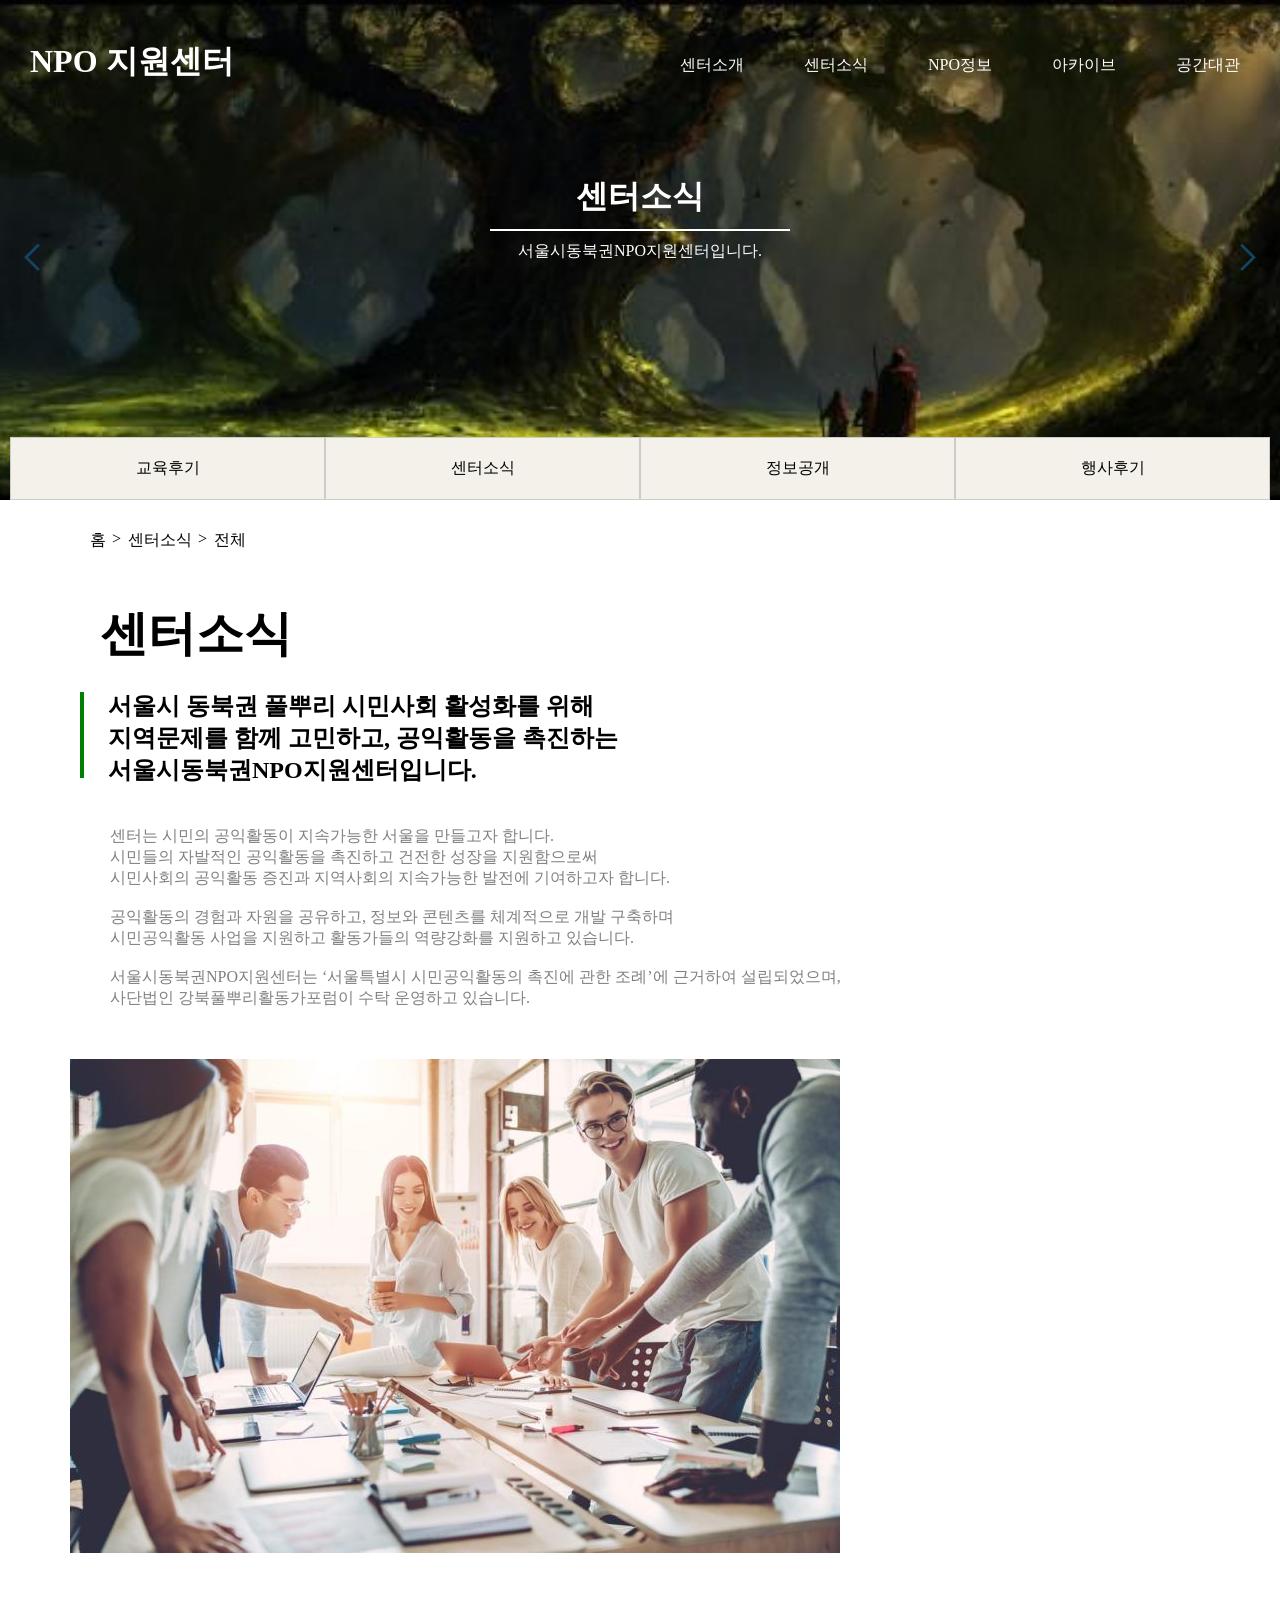
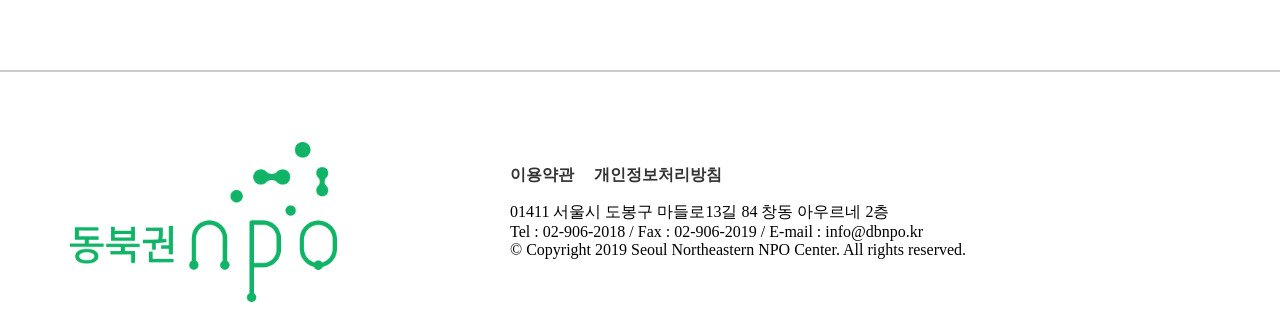
<file: 04company/subpage2.html>
<!DOCTYPE html>
<html lang="ko">
<head>
	<meta charset="UTF-8">
	<meta name="viewport" content="width=device-width, initial-scale=1.0">
	<title>subpage</title>
	<link rel="stylesheet" href="css/jquery.bxslider.css">
	<link rel="stylesheet" href="css/reset.css">
	<link rel="stylesheet" href="css/style.css">
	<script src="js/jquery-3.1.1.min.js"></script>
	<script src="js/jquery.bxslider.js"></script>
	<style>
	/*subslider2*/
	#sub2_header{height: 500px;position: relative;margin-bottom: 100px;}

	.sub2sliderWrap{height: 500px;}
	.sub2sliderWrap li{
		height: 500px;
		background-repeat: no-repeat;
		background-position: center;
		background-size: cover;

	}
	.sub2sliderWrap li.sub2slider_1st{
		background-image: url(images/sub2-2.jpeg);
	}
	.sub2sliderWrap li.sub2slider_2st{
		background-image: url(images/sub2-3.png);
	}
	.sub2sliderWrap li.sub2slider_3st{
		background-image: url(images/sub2-1.jpeg);
	}
	.sub2sliderWrap .slider_txt{
		position: absolute;width: 500px;left: 50%;margin-left: -250px;
		text-align: center;color: white;top: 35%;
	}
	.sub2sliderWrap .slider_txt h3{font-size: 2em;}
	.sub2sliderWrap .slider_txt h3:after{
		content: "";display: block;width: 300px;height: 2px;background: #fff;margin: 10px auto;
	}
	.sub2sliderWrap .bx-wrapper{
		-moz-box-shadow: none;
		-webkit-box-shadow: none;
		box-shadow: none;
		border:0 none;
		margin-bottom: 0;
	}

	.sub2sliderWrap{position: relative;}
	.sub2sliderWrap .nextBtn,.prevBtn{
		position: absolute;top: 55%;margin-top:-50px;cursor: pointer;
	}

	.sub2sliderWrap .nextBtn{right: 0;}


	/*subpage content*/
	.sub2nav{
		width: 1260px;margin: 0 auto;position: absolute;bottom: 0px;
		left: 50%;transform: translateX(-50%);
	}
	.sub2nav>ul>li{
		float: left;padding: 20px;display: block;
		border: 1px solid #ccc;background: #F3F1EA;
		width: 315px;
	}
	.sub2nav>ul>li a{display: block;text-align: center;}
	.sub2nav>ul>li:hover{background: rgba(123, 122, 119,0.3);}
	.sub2nav>ul>li:hover a{color: white;}


	/*sub show page moving*/
	.movingPage{padding-left: 50px;padding-top: 30px;}
	.movingPage>ul>li{
		float: left;display: block;margin-bottom: 50px;
		position: relative;padding-right: 22px;height: 22px;
	}
	.movingPage>ul>li>.one{position: absolute;left: 22px;top: 0;}
	.movingPage>ul>li>.two{position: absolute;left: 70px;top: 0;}


	/*sub body*/
	.sub2body{width: 1200px;height: 1070px;margin: 0 auto;}
	.sub2body>ul>h1{display: block;font-size: 3em;width: 260px;height: 100px;padding-left: 60px;margin-bottom: 60px;}
	.sub2body>ul>li>.longbar{width: 4px;height: 86px;background: green;margin-left: 40px;display: inline-block;}
	.sub2body>ul>li>h2{display: inline-block;padding-left: 20px;}
	.sub2body>ul>li>p{padding-left: 70px;padding-top: 40px;color: gray;padding-bottom: 50px;}
	.sub2body>ul>img{padding-left: 30px;}


	/*line*/
	.line{display: block;border: 1px solid #ccc;width: 100%;
	margin-top: 100px;margin-bottom: 30px;}


	/*sub footer*/
	#sub2footer{
		display: block;;width: 1260px;height: 230px;padding-top: 40px;
		position: relative;margin: 0 auto;
	}

	#sub2footer>ul{position: absolute;left:500px;}
	#sub2footer>img{position: absolute;left: 60px;width: 250; height: 160px;}
	#sub2footer>ul>a{float: left;padding-right: 20px;padding-top: 23px;font-weight: bold;color: #333;}
	#sub2footer>div>p{position: absolute;left: 500px;padding-top: 60px;}
	</style>
	<script>
		$(document).ready(function(){
			var	myslider = $(".slider").bxSlider({
				controls:false,
				pager:false,
				auto:true
			});
			$(".nextBtn").click(function(){
					myslider.goToNextSlide();
			});
			$(".prevBtn").click(function(){
					myslider.goToPrevSlide();
			});


			var slider = $(".sliderTwo").bxSlider({
				controls:false,
				pager:false,
				auto:true
			});
			$(".nextBtn").click(function(){
					slider.goToNextSlide();
			});
			$(".prevBtn").click(function(){
					slider.goToPrevSlide();
			});


			$(".toggleMenu").click(function(){
				var toggle = $(".toggleMenu").attr("class");
				console.log(toggle);
				if(toggle == "toggleMenu"){
					$(".toggleMenu").addClass("change");
					$("#main_menu").stop().animate({left:0},300);
				}else{
					$(".toggleMenu").removeClass("change");
					$("#main_menu").stop().animate({left:"-100%"},300);
				}
			});

			$(window).resize(function(){
				$(".toggleMenu").removeClass("change");
				$("#main_menu").removeAttr("style");
			});
		});
	</script>
</head>
<body>
	<header id="sub2_header">
		<div id="header_top" class="clearfix">
			<h1 class="logo"><a href="index.html">NPO 지원센터</a></h1>
			<nav id="main_menu">
				<ul class="clearfix">
					<li>
						<a href="subpage.html">센터소개</a>
						<div class="bar"></div>
					</li>
					<li>
						<a href="subpage2.html">센터소식</a>
						<div class="bar"></div>
					</li>
					<li>
						<a href="subpage3.html">NPO정보</a>
						<div class="bar"></div>
					</li>
					<li>
						<a href="#">아카이브</a>
						<div class="bar"></div>
					</li>
					<li>
						<a href="#">공간대관</a>
						<div class="bar"></div>
					</li>
				</ul>
			</nav>
			<div class="toggleMenu">
				<div class="bar1"></div>
				<div class="bar2"></div>
				<div class="bar3"></div>
			</div>
		</div>
		<div class="sub2sliderWrap">
			<ul class="slider">
				<li class="sub2slider_1st">
					<!-- <img src="images/bslider03.jpeg"> -->
					<div class="slider_txt">
						<h3>센터소식</h3>
						<p>서울시동북권NPO지원센터입니다.</p>
					</div>
				</li>
				<li class="sub2slider_2st">
					<!-- <img src="images/bslider01.jpeg"> -->
					<div class="slider_txt">
						<h3>센터소식</h3>
						<p>서울시동북권NPO지원센터입니다.</p>
					</div>
				</li>
				<li class="sub2slider_3st">
					<!-- <img src="images/mainimg01.jpg"> -->
					<div class="slider_txt">
						<h3>센터소식</h3>
						<p>서울시동북권NPO지원센터입니다.</p>
					</div>
				</li>
			</ul>
			<div class="btn clearfix">
				<img src="images/main_prev.png" alt="" class="prevBtn">
				<img src="images/main_next.png" alt="" class="nextBtn">
			</div>
		</div>
		<div class="sub2nav">
			<ul class="clearfix">
				<li><a href="#">교육후기</a></li>
				<li><a href="#">센터소식</a></li>
				<li><a href="#">정보공개</a></li>
				<li><a href="#">행사후기</a></li>
			</ul>
		</div>
		<div class="sub2body">
			<ul class="clearfix">
				<div class="movingPage">
					<ul>
						<li>홈<span class="one">></span></li>
						<li>센터소식<span class="two">></span></li>
						<li><a href="#">전체</a></li>
					</ul>
				</div>
				<h1>센터소식</h1>
				<li>
					<div class="longbar"></div>
					<h2>서울시 동북권 풀뿌리 시민사회 활성화를 위해<br>지역문제를 함께 고민하고, 공익활동을 촉진하는<br>서울시동북권NPO지원센터입니다.</h2>
					<p>센터는 시민의 공익활동이 지속가능한 서울을 만들고자 합니다.<br>시민들의 자발적인 공익활동을 촉진하고 건전한 성장을 지원함으로써<br>시민사회의 공익활동 증진과 지역사회의 지속가능한 발전에 기여하고자 합니다.<br><br>공익활동의 경험과 자원을 공유하고, 정보와 콘텐츠를 체계적으로 개발 구축하며<br>시민공익활동 사업을 지원하고 활동가들의 역량강화를 지원하고 있습니다.<br><br>서울시동북권NPO지원센터는 ‘서울특별시 시민공익활동의 촉진에 관한 조례’에 근거하여 설립되었으며,<br>사단법인 강북풀뿌리활동가포럼이 수탁 운영하고 있습니다.</p>
				</li>
				<img src="images/teamsub.jpeg">
			</ul>
		</div>
		<div class="line"></div>
		<footer id="sub2footer">
			<img src="images/logo.png" alt="로고">

			<ul class="clearfix">
				<a href="#"><li>이용약관</li></a>
				<a href="#"><li>개인정보처리방침</li></a>
			</ul>
			<div>
				<p>01411 서울시 도봉구 마들로13길 84 창동 아우르네 2층<br>Tel : 02-906-2018  /  Fax : 02-906-2019  /  E-mail : info@dbnpo.kr<br>© Copyright 2019 Seoul Northeastern NPO Center. All rights reserved.</p>
			</div>
		</footer>
</body>
</html>
</file>
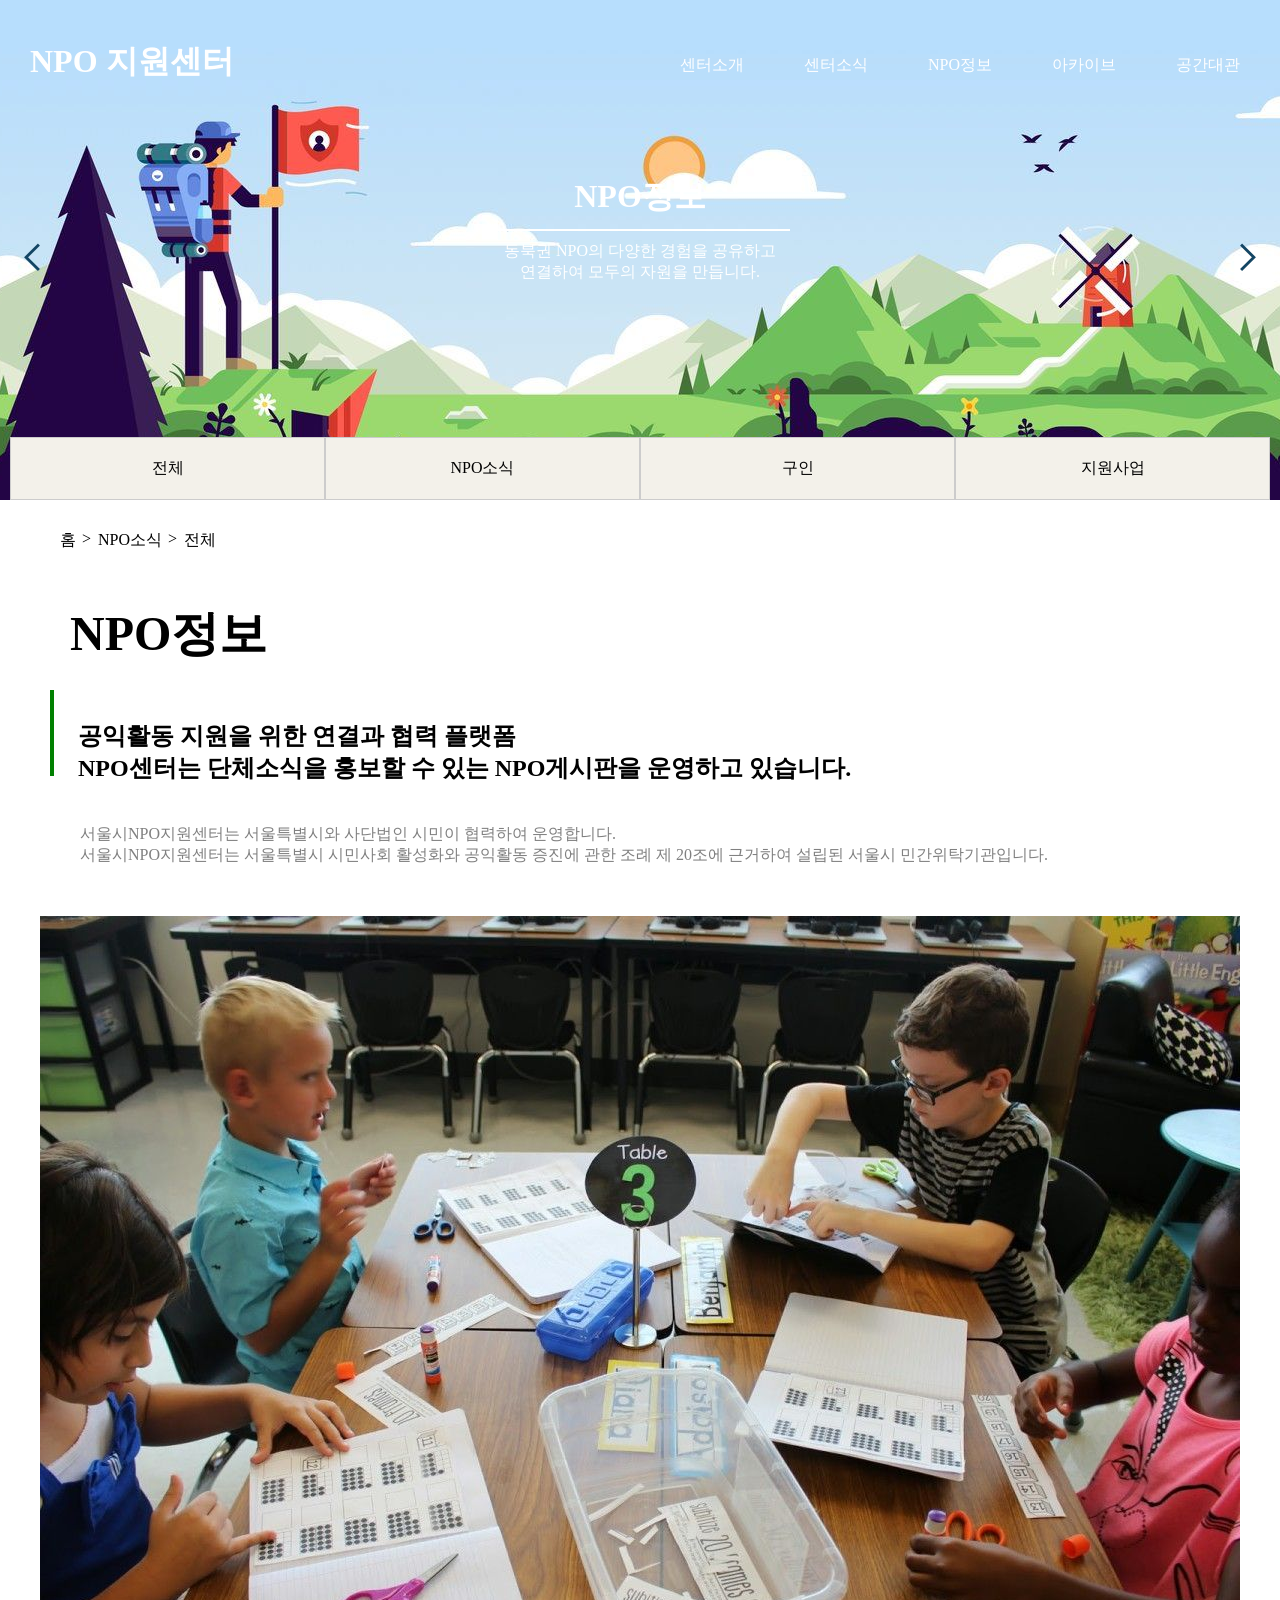
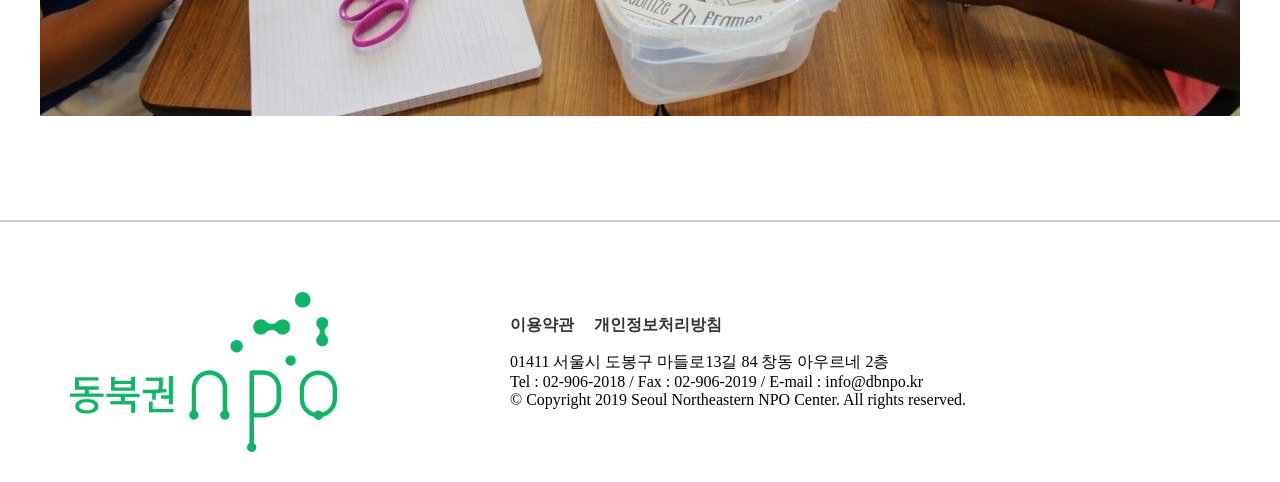
<file: 04company/subpage3.html>
<!DOCTYPE html>
<html lang="ko">
<head>
	<meta charset="UTF-8">
	<meta name="viewport" content="width=device-width, initial-scale=1.0">
	<title>subpage</title>
	<link rel="stylesheet" href="css/jquery.bxslider.css">
	<link rel="stylesheet" href="css/reset.css">
	<link rel="stylesheet" href="css/style.css">
	<script src="js/jquery-3.1.1.min.js"></script>
	<script src="js/jquery.bxslider.js"></script>
	<style>
	/*subslider1*/
	#sub3_header{height: 500px;position: relative;margin-bottom: 100px;}

	.sub3sliderWrap{height: 500px;}
	.sub3sliderWrap li{
		height: 500px;
		background-repeat: no-repeat;
		background-position: center;
		background-size: cover;

	}
	.sub3sliderWrap li.sub3slider_1st{
		background-image: url(images/sub3-1.jpeg);
	}
	.sub3sliderWrap li.sub3slider_2st{
		background-image: url(images/sub3-2.png);
	}
	.sub3sliderWrap li.sub3slider_3st{
		background-image: url(images/sub3-3.jpeg);
	}
	.sub3sliderWrap .slider_txt{
		position: absolute;width: 500px;left: 50%;margin-left: -250px;
		text-align: center;color: white;top: 35%;
	}
	.sub3sliderWrap .slider_txt h3{font-size: 2em;}
	.sub3sliderWrap .slider_txt h3:after{
		content: "";display: block;width: 300px;height: 2px;background: #fff;margin: 10px auto;
	}
	.sub3sliderWrap .bx-wrapper{
		-moz-box-shadow: none;
		-webkit-box-shadow: none;
		box-shadow: none;
		border:0 none;
		margin-bottom: 0;
	}

	.sub3sliderWrap{position: relative;}
	.sub3sliderWrap .nextBtn,.prevBtn{
		position: absolute;top: 55%;margin-top:-50px;cursor: pointer;
	}

	.sub3sliderWrap .nextBtn{right: 0;}


	/*subpage content*/
	.sub3nav{
		width: 1260px;margin: 0 auto;position: absolute;bottom: 0px;
		left: 50%;transform: translateX(-50%);
	}
	.sub3nav>ul>li{
		float: left;padding: 20px;display: block;
		border: 1px solid #ccc;background: #F3F1EA;
		width: 315px;
	}
	.sub3nav>ul>li a{display: block;text-align: center;}
	.sub3nav>ul>li:hover{background: rgba(123, 122, 119,0.3);}
	.sub3nav>ul>li:hover a{color: white;}


	/*sub show page moving*/
	.movingPage{padding-left: 50px;padding-top: 30px;}
	.movingPage>ul>li{
		float: left;display: block;margin-bottom: 50px;
		position: relative;padding-right: 22px;height: 22px;
	}
	.movingPage>ul>li>.one{position: absolute;left: 22px;top: 0;}
	.movingPage>ul>li>.two{position: absolute;left: 70px;top: 0;}


	/*sub body*/
	.sub3body{width: 1260px;height: 1220px;margin: 0 auto;}
	.sub3body>ul>h1{display: block;font-size: 3em;width: 300px;height: 100px;padding-left: 60px;margin-bottom: 60px;}
	.sub3body>ul>li>.longbar{width: 4px;height: 86px;background: green;margin-left: 40px;display: inline-block;}
	.sub3body>ul>li>h2{display: inline-block;padding-left: 20px;}
	.sub3body>ul>li>p{padding-left: 70px;padding-top: 40px;color: gray;padding-bottom: 50px;}
	.sub3body>ul>img{padding-left: 30px;}


	/*line*/
	.line{display: block;border: 1px solid #ccc;width: 100%;
	margin-top: 100px;margin-bottom: 30px;}


	/*sub footer*/
	#sub3footer{
		display: block;;width: 1260px;height: 230px;padding-top: 40px;
		position: relative;margin: 0 auto;
	}

	#sub3footer>ul{position: absolute;left:500px;}
	#sub3footer>img{position: absolute;left: 60px;width: 250; height: 160px;}
	#sub3footer>ul>a{float: left;padding-right: 20px;padding-top: 23px;font-weight: bold;color: #333;}
	#sub3footer>div>p{position: absolute;left: 500px;padding-top: 60px;}
	</style>
	<script>
		$(document).ready(function(){
			var	myslider = $(".slider").bxSlider({
				controls:false,
				pager:false,
				auto:true
			});
			$(".nextBtn").click(function(){
					myslider.goToNextSlide();
			});
			$(".prevBtn").click(function(){
					myslider.goToPrevSlide();
			});


			var slider = $(".sliderTwo").bxSlider({
				controls:false,
				pager:false,
				auto:true
			});
			$(".nextBtn").click(function(){
					slider.goToNextSlide();
			});
			$(".prevBtn").click(function(){
					slider.goToPrevSlide();
			});


			$(".toggleMenu").click(function(){
				var toggle = $(".toggleMenu").attr("class");
				console.log(toggle);
				if(toggle == "toggleMenu"){
					$(".toggleMenu").addClass("change");
					$("#main_menu").stop().animate({left:0},300);
				}else{
					$(".toggleMenu").removeClass("change");
					$("#main_menu").stop().animate({left:"-100%"},300);
				}
			});

			$(window).resize(function(){
				$(".toggleMenu").removeClass("change");
				$("#main_menu").removeAttr("style");
			});
		});
	</script>
</head>
<body>
	<header id="sub3_header">
		<div id="header_top" class="clearfix">
			<h1 class="logo"><a href="index.html">NPO 지원센터</a></h1>
			<nav id="main_menu">
				<ul class="clearfix">
					<li>
						<a href="subpage.html">센터소개</a>
						<div class="bar"></div>
					</li>
					<li>
						<a href="subpage2.html">센터소식</a>
						<div class="bar"></div>
					</li>
					<li>
						<a href="subpage3.html">NPO정보</a>
						<div class="bar"></div>
					</li>
					<li>
						<a href="#">아카이브</a>
						<div class="bar"></div>
					</li>
					<li>
						<a href="#">공간대관</a>
						<div class="bar"></div>
					</li>
				</ul>
			</nav>
			<div class="toggleMenu">
				<div class="bar1"></div>
				<div class="bar2"></div>
				<div class="bar3"></div>
			</div>
		</div>
		<div class="sub3sliderWrap">
			<ul class="slider">
				<li class="sub3slider_1st">
					<!-- <img src="images/bslider03.jpeg"> -->
					<div class="slider_txt">
						<h3>NPO정보</h3>
						<p>동북권 NPO의 다양한 경험을 공유하고<br>연결하여 모두의 자원을 만듭니다.</p>
					</div>
				</li>
				<li class="sub3slider_2st">
					<!-- <img src="images/bslider01.jpeg"> -->
					<div class="slider_txt">
						<h3>NPO정보</h3>
						<p>동북권 NPO의 다양한 경험을 공유하고<br>연결하여 모두의 자원을 만듭니다.</p>
					</div>
				</li>
				<li class="sub3slider_3st">
					<!-- <img src="images/mainimg01.jpg"> -->
					<div class="slider_txt">
						<h3>NPO정보</h3>
						<p>동북권 NPO의 다양한 경험을 공유하고<br>연결하여 모두의 자원을 만듭니다.</p>
					</div>
				</li>
			</ul>
			<div class="btn clearfix">
				<img src="images/main_prev.png" alt="" class="prevBtn">
				<img src="images/main_next.png" alt="" class="nextBtn">
			</div>
		</div>
		<div class="sub3nav">
			<ul class="clearfix">
				<li><a href="#">전체</a></li>
				<li><a href="#">NPO소식</a></li>
				<li><a href="#">구인</a></li>
				<li><a href="#">지원사업</a></li>
			</ul>
		</div>
		<div class="sub3body">
			<ul class="clearfix">
				<div class="movingPage">
					<ul>
						<li>홈<span class="one">></span></li>
						<li>NPO소식<span class="two">></span></li>
						<li><a href="#">전체</a></li>
					</ul>
				</div>
				<h1>NPO정보</h1>
				<li>
					<div class="longbar"></div>
					<h2>공익활동 지원을 위한 연결과 협력 플랫폼<br>NPO센터는 단체소식을 홍보할 수 있는 NPO게시판을 운영하고 있습니다.</h2>
					<p>서울시NPO지원센터는 서울특별시와 사단법인 시민이 협력하여 운영합니다.<br>서울시NPO지원센터는 서울특별시 시민사회 활성화와 공익활동 증진에 관한 조례 제 20조에 근거하여 설립된 서울시 민간위탁기관입니다.</p>
				</li>
				<img src="images/children.jpeg">
			</ul>
		</div>
		<div class="line"></div>
		<footer id="sub3footer">
			<img src="images/logo.png" alt="로고">

			<ul class="clearfix">
				<a href="#"><li>이용약관</li></a>
				<a href="#"><li>개인정보처리방침</li></a>
			</ul>
			<div>
				<p>01411 서울시 도봉구 마들로13길 84 창동 아우르네 2층<br>Tel : 02-906-2018  /  Fax : 02-906-2019  /  E-mail : info@dbnpo.kr<br>© Copyright 2019 Seoul Northeastern NPO Center. All rights reserved.</p>
			</div>
		</footer>
</body>
</html>
</file>
<file: 04company/css/style.css>
@charset "utf-8";

@import "pc.css" all and (min-width: 992px);
@import "tablet.css" all and (min-width: 557px) and (max-width: 991px);
@import "mobile.css" all and (max-width:556px);
</file>
<file: 04company/css/colorbox.css>
/*
    Colorbox Core Style:
    The following CSS is consistent between example themes and should not be altered.
*/
#colorbox, #cboxOverlay, #cboxWrapper{position:absolute; top:0; left:0; z-index:9999; overflow:hidden; -webkit-transform: translate3d(0,0,0);}
#cboxWrapper {max-width:none;}
#cboxOverlay{position:fixed; width:100%; height:100%;}
#cboxMiddleLeft, #cboxBottomLeft{clear:left;}
#cboxContent{position:relative;}
#cboxLoadedContent{overflow:auto; -webkit-overflow-scrolling: touch;}
#cboxTitle{margin:0;}
#cboxLoadingOverlay, #cboxLoadingGraphic{position:absolute; top:0; left:0; width:100%; height:100%;}
#cboxPrevious, #cboxNext, #cboxClose, #cboxSlideshow{cursor:pointer;}
.cboxPhoto{float:left; margin:auto; border:0; display:block; max-width:none; -ms-interpolation-mode:bicubic;}
.cboxIframe{width:100%; height:100%; display:block; border:0; padding:0; margin:0;}
#colorbox, #cboxContent, #cboxLoadedContent{box-sizing:content-box; -moz-box-sizing:content-box; -webkit-box-sizing:content-box;}

/* 
    User Style:
    Change the following styles to modify the appearance of Colorbox.  They are
    ordered & tabbed in a way that represents the nesting of the generated HTML.
*/
#cboxOverlay{background:url(../images/overlay.png) repeat 0 0; opacity: 0.9; filter: alpha(opacity = 90);}
#colorbox{outline:0;}
    #cboxTopLeft{width:21px; height:21px; background:url(../images/controls.png) no-repeat -101px 0;}
    #cboxTopRight{width:21px; height:21px; background:url(../images/controls.png) no-repeat -130px 0;}
    #cboxBottomLeft{width:21px; height:21px; background:url(../images/controls.png) no-repeat -101px -29px;}
    #cboxBottomRight{width:21px; height:21px; background:url(../images/controls.png) no-repeat -130px -29px;}
    #cboxMiddleLeft{width:21px; background:url(../images/controls.png) left top repeat-y;}
    #cboxMiddleRight{width:21px; background:url(../images/controls.png) right top repeat-y;}
    #cboxTopCenter{height:21px; background:url(../images/border.png) 0 0 repeat-x;}
    #cboxBottomCenter{height:21px; background:url(../images/border.png) 0 -29px repeat-x;}
    #cboxContent{background:#fff; overflow:hidden;}
        .cboxIframe{background:#fff;}
        #cboxError{padding:50px; border:1px solid #ccc;}
        #cboxLoadedContent{margin-bottom:28px;}
        #cboxTitle{position:absolute; bottom:4px; left:0; text-align:center; width:100%; color:#949494;}
        #cboxCurrent{position:absolute; bottom:4px; left:58px; color:#949494;}
        #cboxLoadingOverlay{background:url(../images/loading_background.png) no-repeat center center;}
        #cboxLoadingGraphic{background:url(../images/loading.gif) no-repeat center center;}

        /* these elements are buttons, and may need to have additional styles reset to avoid unwanted base styles */
        #cboxPrevious, #cboxNext, #cboxSlideshow, #cboxClose {border:0; padding:0; margin:0; overflow:visible; width:auto; background:none; }
        
        /* avoid outlines on :active (mouseclick), but preserve outlines on :focus (tabbed navigating) */
        #cboxPrevious:active, #cboxNext:active, #cboxSlideshow:active, #cboxClose:active {outline:0;}

        #cboxSlideshow{position:absolute; bottom:4px; right:30px; color:#0092ef;}
        #cboxPrevious{position:absolute; bottom:0; left:0; background:url(../images/controls.png) no-repeat -75px 0; width:25px; height:25px; text-indent:-9999px;}
        #cboxPrevious:hover{background-position:-75px -25px;}
        #cboxNext{position:absolute; bottom:0; left:27px; background:url(../images/controls.png) no-repeat -50px 0; width:25px; height:25px; text-indent:-9999px;}
        #cboxNext:hover{background-position:-50px -25px;}
        #cboxClose{position:absolute; bottom:0; right:0; background:url(../images/controls.png) no-repeat -25px 0; width:25px; height:25px; text-indent:-9999px;}
        #cboxClose:hover{background-position:-25px -25px;}

/*
  The following fixes a problem where IE7 and IE8 replace a PNG's alpha transparency with a black fill
  when an alpha filter (opacity change) is set on the element or ancestor element.  This style is not applied to or needed in IE9.
  See: http://jacklmoore.com/notes/ie-transparency-problems/
*/
.cboxIE #cboxTopLeft,
.cboxIE #cboxTopCenter,
.cboxIE #cboxTopRight,
.cboxIE #cboxBottomLeft,
.cboxIE #cboxBottomCenter,
.cboxIE #cboxBottomRight,
.cboxIE #cboxMiddleLeft,
.cboxIE #cboxMiddleRight {
    filter: progid:DXImageTransform.Microsoft.gradient(startColorstr=#00FFFFFF,endColorstr=#00FFFFFF);
}
</file>
<file: 05fullpage/css/fullpage.css>
/*!
 * fullPage 3.0.3
 * https://github.com/alvarotrigo/fullPage.js
 *
 * @license GPLv3 for open source use only
 * or Fullpage Commercial License for commercial use
 * http://alvarotrigo.com/fullPage/pricing/
 *
 * Copyright (C) 2018 http://alvarotrigo.com/fullPage - A project by Alvaro Trigo
 */
html.fp-enabled,
.fp-enabled body {
    margin: 0;
    padding: 0;
    overflow:hidden;

    /*Avoid flicker on slides transitions for mobile phones #336 */
    -webkit-tap-highlight-color: rgba(0,0,0,0);
}
.fp-section {
    position: relative;
    -webkit-box-sizing: border-box; /* Safari<=5 Android<=3 */
    -moz-box-sizing: border-box; /* <=28 */
    box-sizing: border-box;
}
.fp-slide {
    float: left;
}
.fp-slide, .fp-slidesContainer {
    height: 100%;
    display: block;
}
.fp-slides {
    z-index:1;
    height: 100%;
    overflow: hidden;
    position: relative;
    -webkit-transition: all 0.3s ease-out; /* Safari<=6 Android<=4.3 */
    transition: all 0.3s ease-out;
}
.fp-section.fp-table, .fp-slide.fp-table {
    display: table;
    table-layout:fixed;
    width: 100%;
}
.fp-tableCell {
    display: table-cell;
    vertical-align: middle;
    width: 100%;
    height: 100%;
}
.fp-slidesContainer {
    float: left;
    position: relative;
}
.fp-controlArrow {
    -webkit-user-select: none; /* webkit (safari, chrome) browsers */
    -moz-user-select: none; /* mozilla browsers */
    -khtml-user-select: none; /* webkit (konqueror) browsers */
    -ms-user-select: none; /* IE10+ */
    position: absolute;
    z-index: 4;
    top: 50%;
    cursor: pointer;
    width: 0;
    height: 0;
    border-style: solid;
    margin-top: -38px;
    -webkit-transform: translate3d(0,0,0);
    -ms-transform: translate3d(0,0,0);
    transform: translate3d(0,0,0);
}
.fp-controlArrow.fp-prev {
    left: 15px;
    width: 0;
    border-width: 38.5px 34px 38.5px 0;
    border-color: transparent #fff transparent transparent;
}
.fp-controlArrow.fp-next {
    right: 15px;
    border-width: 38.5px 0 38.5px 34px;
    border-color: transparent transparent transparent #fff;
}
.fp-scrollable {
    overflow: hidden;
    position: relative;
}
.fp-scroller{
    overflow: hidden;
}
.iScrollIndicator{
    border: 0 !important;
}
.fp-notransition {
    -webkit-transition: none !important;
    transition: none !important;
}
#fp-nav {
    position: fixed;
    z-index: 100;
    margin-top: -32px;
    top: 50%;
    opacity: 1;
    -webkit-transform: translate3d(0,0,0);
}
#fp-nav.fp-right {
    right: 17px;
}
#fp-nav.fp-left {
    left: 17px;
}
.fp-slidesNav{
    position: absolute;
    z-index: 4;
    opacity: 1;
    -webkit-transform: translate3d(0,0,0);
    -ms-transform: translate3d(0,0,0);
    transform: translate3d(0,0,0);
    left: 0 !important;
    right: 0;
    margin: 0 auto !important;
}
.fp-slidesNav.fp-bottom {
    bottom: 17px;
}
.fp-slidesNav.fp-top {
    top: 17px;
}
#fp-nav ul,
.fp-slidesNav ul {
  margin: 0;
  padding: 0;
}
#fp-nav ul li,
.fp-slidesNav ul li {
    display: block;
    width: 14px;
    height: 13px;
    margin: 7px;
    position:relative;
}
.fp-slidesNav ul li {
    display: inline-block;
}
#fp-nav ul li a,
.fp-slidesNav ul li a {
    display: block;
    position: relative;
    z-index: 1;
    width: 100%;
    height: 100%;
    cursor: pointer;
    text-decoration: none;
}
#fp-nav ul li a.active span,
.fp-slidesNav ul li a.active span,
#fp-nav ul li:hover a.active span,
.fp-slidesNav ul li:hover a.active span{
    height: 12px;
    width: 12px;
    margin: -6px 0 0 -6px;
    border-radius: 100%;
 }
#fp-nav ul li a span,
.fp-slidesNav ul li a span {
    border-radius: 50%;
    position: absolute;
    z-index: 1;
    height: 4px;
    width: 4px;
    border: 0;
    background: #333;
    left: 50%;
    top: 50%;
    margin: -2px 0 0 -2px;
    -webkit-transition: all 0.1s ease-in-out;
    -moz-transition: all 0.1s ease-in-out;
    -o-transition: all 0.1s ease-in-out;
    transition: all 0.1s ease-in-out;
}
#fp-nav ul li:hover a span,
.fp-slidesNav ul li:hover a span{
    width: 10px;
    height: 10px;
    margin: -5px 0px 0px -5px;
}
#fp-nav ul li .fp-tooltip {
    position: absolute;
    top: -2px;
    color: #fff;
    font-size: 14px;
    font-family: arial, helvetica, sans-serif;
    white-space: nowrap;
    max-width: 220px;
    overflow: hidden;
    display: block;
    opacity: 0;
    width: 0;
    cursor: pointer;
}
#fp-nav ul li:hover .fp-tooltip,
#fp-nav.fp-show-active a.active + .fp-tooltip {
    -webkit-transition: opacity 0.2s ease-in;
    transition: opacity 0.2s ease-in;
    width: auto;
    opacity: 1;
}
#fp-nav ul li .fp-tooltip.fp-right {
    right: 20px;
}
#fp-nav ul li .fp-tooltip.fp-left {
    left: 20px;
}
.fp-auto-height.fp-section,
.fp-auto-height .fp-slide,
.fp-auto-height .fp-tableCell{
    height: auto !important;
}

.fp-responsive .fp-auto-height-responsive.fp-section,
.fp-responsive .fp-auto-height-responsive .fp-slide,
.fp-responsive .fp-auto-height-responsive .fp-tableCell {
    height: auto !important;
}

/*Only display content to screen readers*/
.fp-sr-only{
    position: absolute;
    width: 1px;
    height: 1px;
    padding: 0;
    overflow: hidden;
    clip: rect(0, 0, 0, 0);
    white-space: nowrap;
    border: 0;
}
</file>
<file: 20210111_company/css/style.css>
@charset "utf-8";

@import "pc.css" all and (min-width: 992px);
@import "tablet.css" all and (min-width: 557px) and (max-width: 991px);
@import "mobile.css" all and (max-width:556px);
</file>
<file: 20210111_company/css/colorbox.css>
/*
    Colorbox Core Style:
    The following CSS is consistent between example themes and should not be altered.
*/
#colorbox, #cboxOverlay, #cboxWrapper{position:absolute; top:0; left:0; z-index:9999; overflow:hidden; -webkit-transform: translate3d(0,0,0);}
#cboxWrapper {max-width:none;}
#cboxOverlay{position:fixed; width:100%; height:100%;}
#cboxMiddleLeft, #cboxBottomLeft{clear:left;}
#cboxContent{position:relative;}
#cboxLoadedContent{overflow:auto; -webkit-overflow-scrolling: touch;}
#cboxTitle{margin:0;}
#cboxLoadingOverlay, #cboxLoadingGraphic{position:absolute; top:0; left:0; width:100%; height:100%;}
#cboxPrevious, #cboxNext, #cboxClose, #cboxSlideshow{cursor:pointer;}
.cboxPhoto{float:left; margin:auto; border:0; display:block; max-width:none; -ms-interpolation-mode:bicubic;}
.cboxIframe{width:100%; height:100%; display:block; border:0; padding:0; margin:0;}
#colorbox, #cboxContent, #cboxLoadedContent{box-sizing:content-box; -moz-box-sizing:content-box; -webkit-box-sizing:content-box;}

/* 
    User Style:
    Change the following styles to modify the appearance of Colorbox.  They are
    ordered & tabbed in a way that represents the nesting of the generated HTML.
*/
#cboxOverlay{background:url(../images/overlay.png) repeat 0 0; opacity: 0.9; filter: alpha(opacity = 90);}
#colorbox{outline:0;}
    #cboxTopLeft{width:21px; height:21px; background:url(../images/controls.png) no-repeat -101px 0;}
    #cboxTopRight{width:21px; height:21px; background:url(../images/controls.png) no-repeat -130px 0;}
    #cboxBottomLeft{width:21px; height:21px; background:url(../images/controls.png) no-repeat -101px -29px;}
    #cboxBottomRight{width:21px; height:21px; background:url(../images/controls.png) no-repeat -130px -29px;}
    #cboxMiddleLeft{width:21px; background:url(../images/controls.png) left top repeat-y;}
    #cboxMiddleRight{width:21px; background:url(../images/controls.png) right top repeat-y;}
    #cboxTopCenter{height:21px; background:url(../images/border.png) 0 0 repeat-x;}
    #cboxBottomCenter{height:21px; background:url(../images/border.png) 0 -29px repeat-x;}
    #cboxContent{background:#fff; overflow:hidden;}
        .cboxIframe{background:#fff;}
        #cboxError{padding:50px; border:1px solid #ccc;}
        #cboxLoadedContent{margin-bottom:28px;}
        #cboxTitle{position:absolute; bottom:4px; left:0; text-align:center; width:100%; color:#949494;}
        #cboxCurrent{position:absolute; bottom:4px; left:58px; color:#949494;}
        #cboxLoadingOverlay{background:url(../images/loading_background.png) no-repeat center center;}
        #cboxLoadingGraphic{background:url(../images/loading.gif) no-repeat center center;}

        /* these elements are buttons, and may need to have additional styles reset to avoid unwanted base styles */
        #cboxPrevious, #cboxNext, #cboxSlideshow, #cboxClose {border:0; padding:0; margin:0; overflow:visible; width:auto; background:none; }
        
        /* avoid outlines on :active (mouseclick), but preserve outlines on :focus (tabbed navigating) */
        #cboxPrevious:active, #cboxNext:active, #cboxSlideshow:active, #cboxClose:active {outline:0;}

        #cboxSlideshow{position:absolute; bottom:4px; right:30px; color:#0092ef;}
        #cboxPrevious{position:absolute; bottom:0; left:0; background:url(../images/controls.png) no-repeat -75px 0; width:25px; height:25px; text-indent:-9999px;}
        #cboxPrevious:hover{background-position:-75px -25px;}
        #cboxNext{position:absolute; bottom:0; left:27px; background:url(../images/controls.png) no-repeat -50px 0; width:25px; height:25px; text-indent:-9999px;}
        #cboxNext:hover{background-position:-50px -25px;}
        #cboxClose{position:absolute; bottom:0; right:0; background:url(../images/controls.png) no-repeat -25px 0; width:25px; height:25px; text-indent:-9999px;}
        #cboxClose:hover{background-position:-25px -25px;}

/*
  The following fixes a problem where IE7 and IE8 replace a PNG's alpha transparency with a black fill
  when an alpha filter (opacity change) is set on the element or ancestor element.  This style is not applied to or needed in IE9.
  See: http://jacklmoore.com/notes/ie-transparency-problems/
*/
.cboxIE #cboxTopLeft,
.cboxIE #cboxTopCenter,
.cboxIE #cboxTopRight,
.cboxIE #cboxBottomLeft,
.cboxIE #cboxBottomCenter,
.cboxIE #cboxBottomRight,
.cboxIE #cboxMiddleLeft,
.cboxIE #cboxMiddleRight {
    filter: progid:DXImageTransform.Microsoft.gradient(startColorstr=#00FFFFFF,endColorstr=#00FFFFFF);
}
</file>
